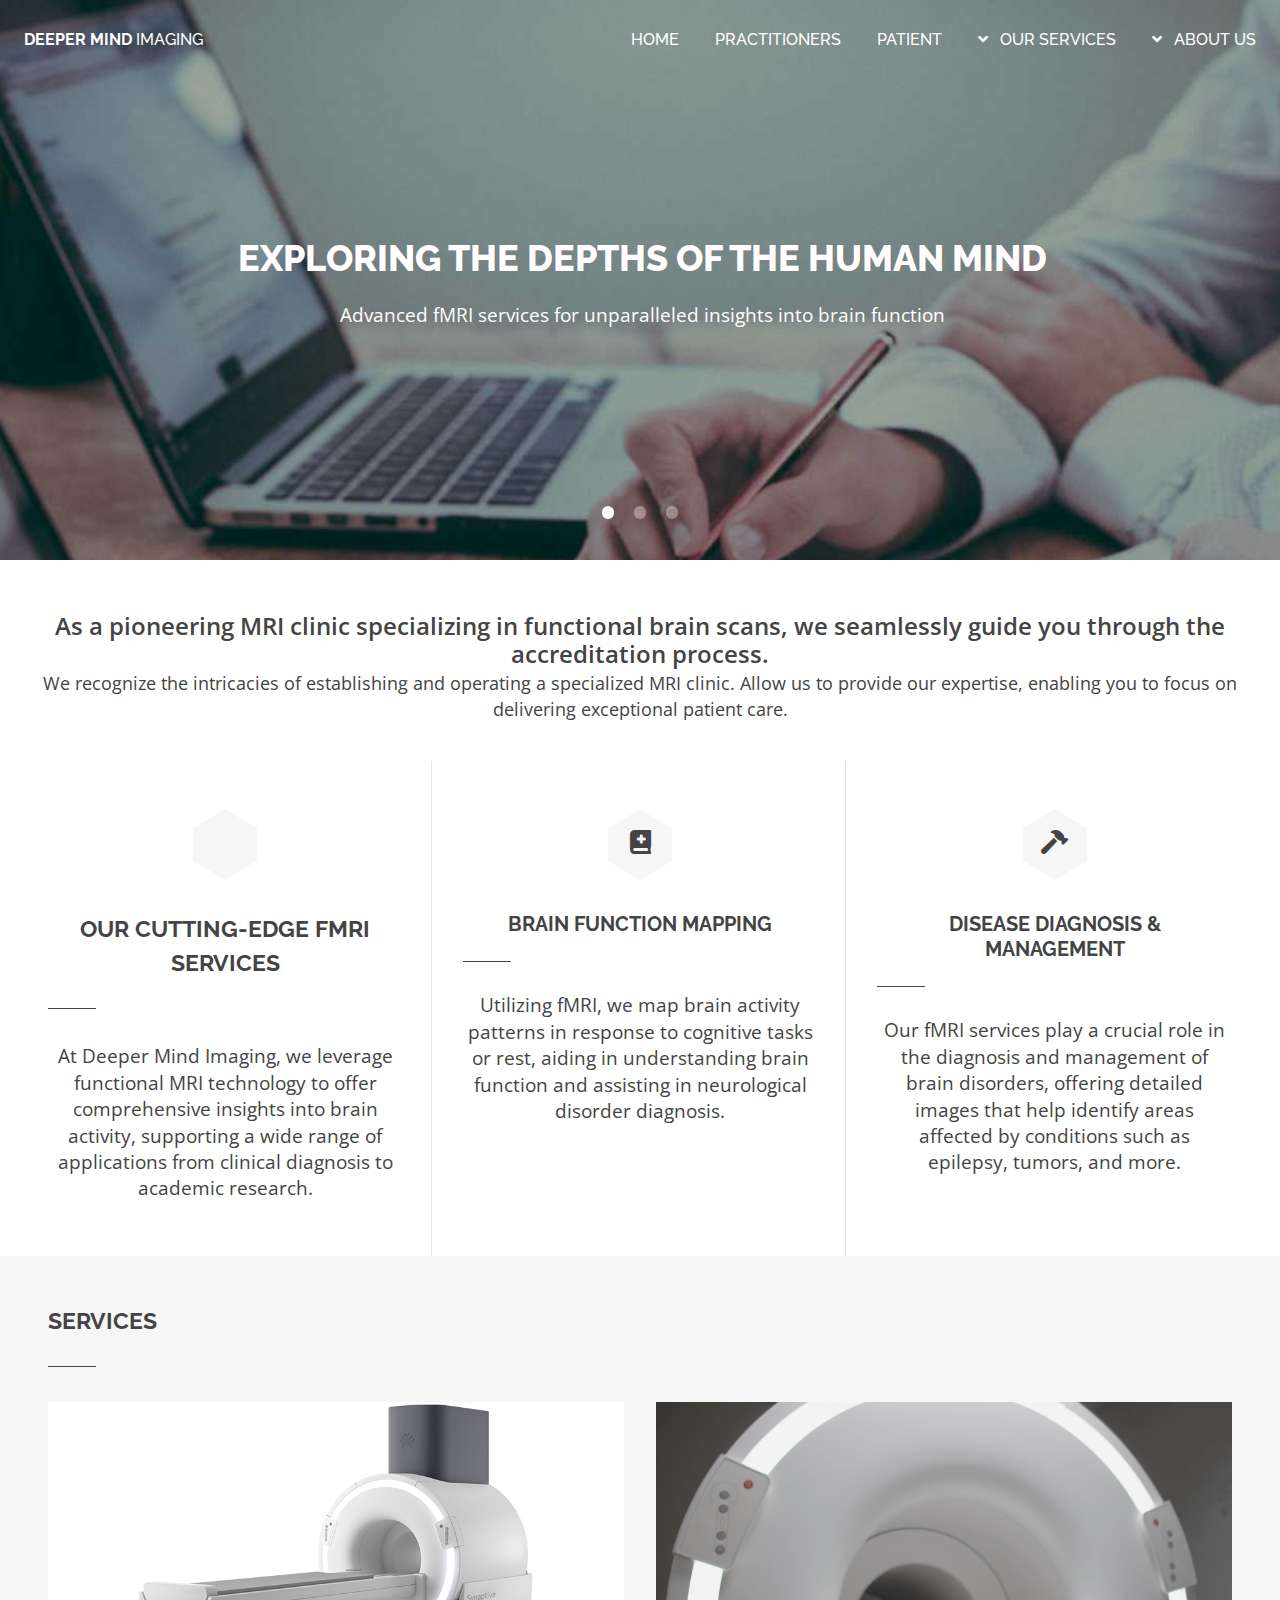
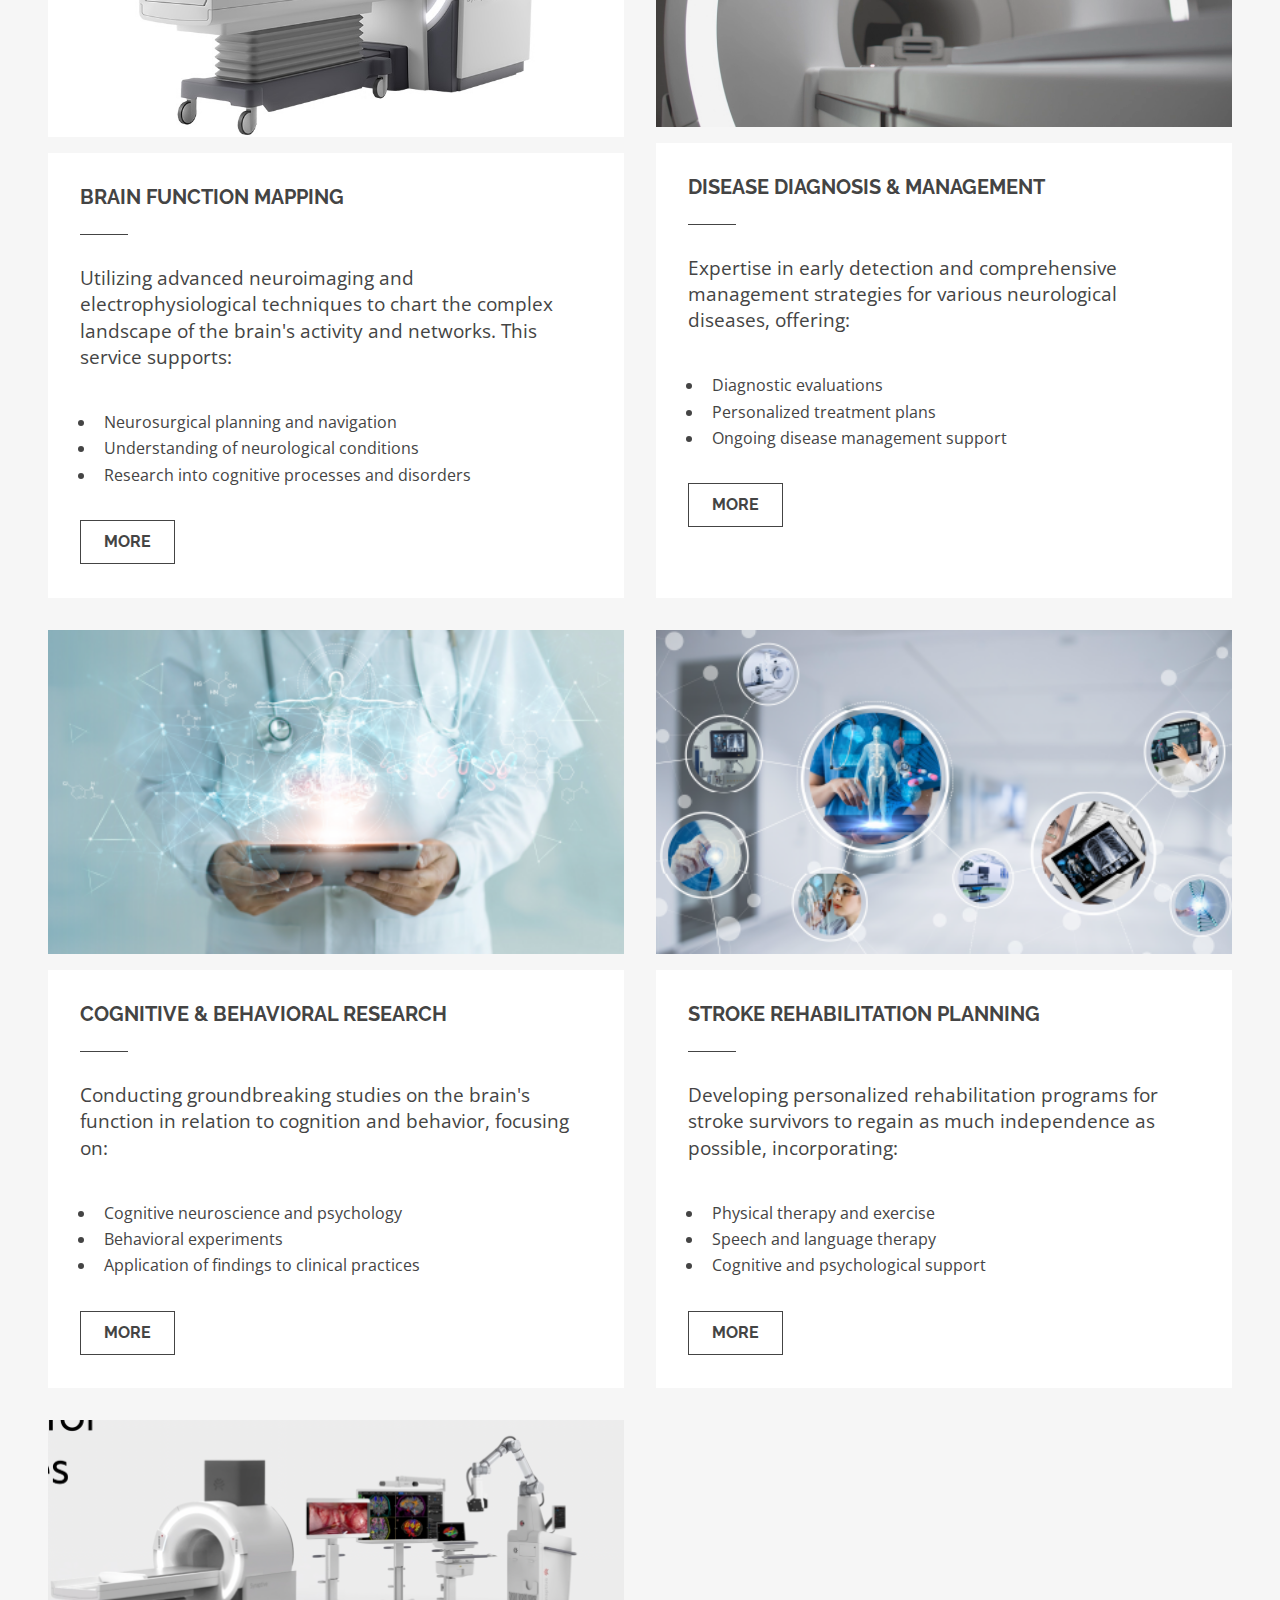
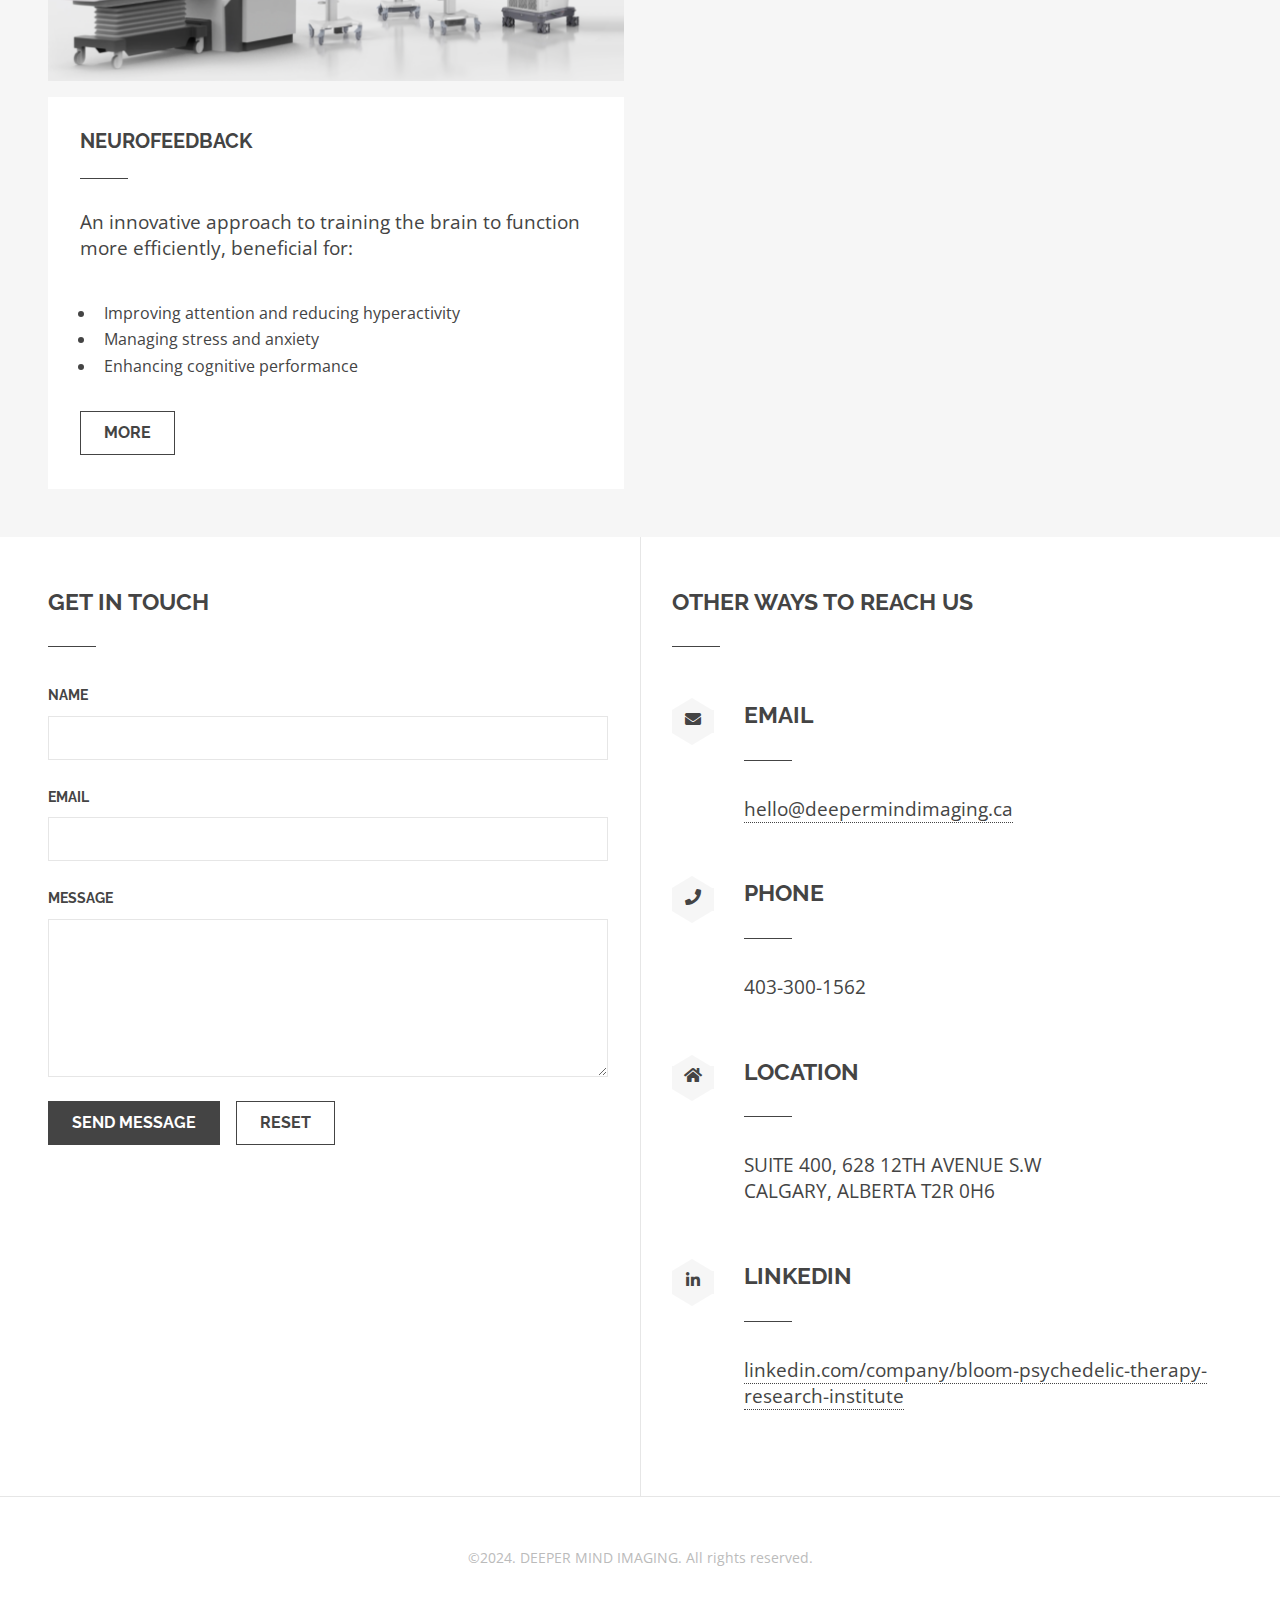
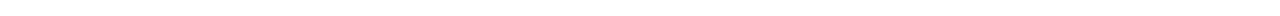
<file: index.html>
<!DOCTYPE HTML>

<html>
	<head>
		<title>Canada Medical Accreditation</title>
		<meta charset="utf-8" />
		<meta name="viewport" content="width=device-width, initial-scale=1, user-scalable=no" />
		<link rel="icon" href="images/favicon.ico">
		<link rel="stylesheet" href="assets/css/main.css" />
        <noscript><link rel="stylesheet" href="assets/css/noscript.css" /></noscript>

	</head>
	<body class="is-preload">

		<!-- Header -->
			<header id="header" class="alt">
				<h1><a href="index.html">DEEPER MIND <span>IMAGING</span></a></h1>
					<nav id="nav">
					<ul>
						<li><a href="index.html">Home</a></li>
						<li><a href="medical-practice.html">PRACTITIONERS</a></li>
						<li><a href="patient-info.html">PATIENT</a></li>
						<li>
							<a href="#" class="submenu fa-angle-down">OUR SERVICES</a>
							<ul>
								<li><a href="consultation.html">Consultation</a></li></li>
								<li>
									<a href="#">SCANNING PROTOCOLS ></a>
									<ul>
										<li><a href="brain-function-mapping.html">Brain Function Mapping</a></li>
										<li><a href="disease-diagnosis.html">Disease Diagnosis & Management</a></li>
										<li><a href="cognitive-research.html">Cognitive & Behavioral Research</a></li>
										<li><a href="stroke-rehab.html">Stroke Rehabilitation Planning</a></li>
										<li><a href="neurofeedback.html">Neurofeedback</a></li>
									</ul>
								</li>
							</ul>
						</li>
						<li>
							<a href="#" class="submenu fa-angle-down">ABOUT US</a>
							<ul>
								<li><a href="contact.html">Contact Us</a></li>
								<li><a href="research.html">Research & Innovation</a></li>
							</ul>
						</li>
					</ul>
				</nav>
			</header>

		<!-- Banner -->
			<section id="banner">
				<article>
					<img src="images/slide01.jpg" alt="" />
					<div class="inner">
						<h2>Exploring the Depths of the Human Mind</h2>
						<p>Advanced fMRI services for unparalleled insights into brain function</p>
					</div>
				</article>
				<article>
					<img src="images/slide02.jpg" alt="" />
					<div class="inner">
						<h2>Functional Brain Mapping</h2>
						<p>Non-invasive imaging for diagnosis, research, and therapy planning</p>
					</div>
				</article>
				<article>
					<img src="images/slide03.jpg" alt="" />
					<div class="inner">
						<h2>Innovative Neuroimaging</h2>
						<p>Leading-edge technology for cognitive and behavioral research</p>
					</div>
				</article>

			</section>
			
		<!-- One -->
			<center>
			<br><br><p> <font size="+2"><b>As a pioneering MRI clinic specializing in functional brain scans, we seamlessly guide you through the accreditation process.<br/></b></font>
			<font size="+1">We recognize the intricacies of establishing and operating a specialized MRI clinic. Allow us to provide our expertise, enabling you to focus on delivering exceptional patient care.
			</center>
			</font>
	


		<!-- Two -->
			<section id="two" class="wrapper content-pad">
				<div class="inner">
					<div class="features">
						<section class="content">
							<center><span class="icon-wrapper major"><span class="icon solid fa-person-sledding"></span></span>
								<h2>Our Cutting-Edge fMRI Services</h2>
								<p>At Deeper Mind Imaging, we leverage functional MRI technology to offer comprehensive insights into brain activity, supporting a wide range of applications from clinical diagnosis to academic research.</p>
						</section>

						<section class="content">
							<center><span class="icon-wrapper major"><span class="icon solid fa-book-medical"></span></span>
								<h3>Brain Function Mapping</h3>
								<p>Utilizing fMRI, we map brain activity patterns in response to cognitive tasks or rest, aiding in understanding brain function and assisting in neurological disorder diagnosis.</p>
						</section>

						<section class="content">
							<center><span class="icon-wrapper major"><span class="icon solid fa-hammer"></span></span>
								<h3>Disease Diagnosis & Management</h3>
								<p>Our fMRI services play a crucial role in the diagnosis and management of brain disorders, offering detailed images that help identify areas affected by conditions such as epilepsy, tumors, and more.</p>
						</section>
					</div>
				</div>
			</section>

		<!-- Three -->
			<section id="three" class="wrapper style2">
				<div class="inner">
					<h2>SERVICES</h2>
					<div class="posts">

						<section class="post">
							<span class="image"><img src="images/pic01.jpg" alt="" /></span>
							<div class="content">
								<h3>Brain Function Mapping</h3>
								<p>Utilizing advanced neuroimaging and electrophysiological techniques to chart the complex landscape of the brain's activity and networks. This service supports:</p>
								<ul>
									<li>Neurosurgical planning and navigation</li>
									<li>Understanding of neurological conditions</li>
									<li>Research into cognitive processes and disorders</li>
								</ul>
								<ul class="actions">
									<li><a href="brain-function-mapping.html" class="button">More</a></li>
								</ul>
							</div>
						</section>

						<section class="post">
							<span class="image"><img src="images/pic02.jpg" alt="" /></span>
							<div class="content">
								<h3>Disease Diagnosis & Management</h3>
								<p>Expertise in early detection and comprehensive management strategies for various neurological diseases, offering:</p>
								<ul>
									<li>Diagnostic evaluations</li>
									<li>Personalized treatment plans</li>
									<li>Ongoing disease management support</li>
								</ul>
								<ul class="actions">
									<li><a href="disease-diagnosis-management.html" class="button">More</a></li>
								</ul>
							</div>
						</section>

						<section class="post">
							<span class="image"><img src="images/pic03.jpg" alt="" /></span>
							<div class="content">
								<h3>Cognitive & Behavioral Research</h3>
								<p>Conducting groundbreaking studies on the brain's function in relation to cognition and behavior, focusing on:</p>
								<ul>
									<li>Cognitive neuroscience and psychology</li>
									<li>Behavioral experiments</li>
									<li>Application of findings to clinical practices</li>
								</ul>
								<ul class="actions">
									<li><a href="cognitive-behavioral-research.html" class="button">More</a></li>
								</ul>
							</div>
						</section>

						<section class="post">
							<span class="image"><img src="images/pic04.jpg" alt="" /></span>
							<div class="content">
								<h3>Stroke Rehabilitation Planning</h3>
								<p>Developing personalized rehabilitation programs for stroke survivors to regain as much independence as possible, incorporating:</p>
								<ul>
									<li>Physical therapy and exercise</li>
									<li>Speech and language therapy</li>
									<li>Cognitive and psychological support</li>
								</ul>
								<ul class="actions">
									<li><a href="stroke-rehabilitation-planning.html" class="button">More</a></li>
								</ul>
							</div>
						</section>

						<section class="post">
							<span class="image"><img src="images/pic05.jpg" alt="" /></span>
							<div class="content">
								<h3>Neurofeedback</h3>
								<p>An innovative approach to training the brain to function more efficiently, beneficial for:</p>
								<ul>
									<li>Improving attention and reducing hyperactivity</li>
									<li>Managing stress and anxiety</li>
									<li>Enhancing cognitive performance</li>
								</ul>
								<ul class="actions">
									<li><a href="neurofeedback.html" class="button">More</a></li>
								</ul>
							</div>
						</section>

					</div>
				</div>
			</section>



		<!-- Contact -->
			<section id="contact" class="wrapper split">
				<div class="inner">
					<section>
						<h2>Get In Touch</h2>
						<form method="POST" action="https://formspree.io/f/xoqrpqvv">
							<div class="row gtr-uniform">
								<div class="col-6 col-12-large col-6-medium col-12-xsmall">
									<label for="name">Name</label>
									<input type="text" name="name" id="name" />
								</div>
								<div class="col-6 col-12-large col-6-medium col-12-xsmall">
									<label for="email">Email</label>
									<input type="email" name="email" id="email" />
								</div>
								<div class="col-12">
									<label for="message">Message</label>
									<textarea name="message" id="message" rows="5"></textarea>
								</div>
								<div class="col-12">
									<ul class="actions">
										<li><input type="submit" value="Send Message" class="primary" /></li>
										<li><input type="reset" value="Reset" /></li>
									</ul>
								</div>
							</div>
						</form>
					</section>
					<section>
						<h2>Other ways to reach us</h2>
						<ul class="bulleted-icons">
							<li>
								<span class="icon-wrapper"><span class="icon solid fa-envelope"></span></span>
								<h2>Email</h2>
								<p><a href="mailto:support@clinicaccreditation.ca">hello@deepermindimaging.ca</a></p>
							</li>
							<li>
								<span class="icon-wrapper"><span class="icon solid fa-phone"></span></span>
								<h2>Phone</h2>
								<p>403-300-1562</p>
							</li>
							<li>
								<span class="icon-wrapper"><span class="icon solid fa-home"></span></span>
								<h2>Location</h2>
								<p>
								SUITE 400, 628 12TH AVENUE S.W <br/>
								CALGARY, ALBERTA T2R 0H6 <br/>
								</p>
							</li>
							<li>
								<span class="icon-wrapper"><span class="icon brands fa-linkedin-in"></span></span>
								<h2>LinkedIn</h2>
								<p><a href="https://www.linkedin.com/company/bloom-psychedelic-therapy-research-institute">linkedin.com/company/bloom-psychedelic-therapy-research-institute</a></p>
							</li>
						</ul>
					</section>
				</div>
			</section>

		<!-- Footer -->
			<footer id="footer">
				<div class="inner">
					<p class="copyright">&copy;2024.  DEEPER MIND IMAGING. All rights reserved.</p>
					<ul class="menu">
					</ul>
				</div>
			</footer>

		<!-- Scripts -->
			<script src="assets/js/jquery.min.js"></script>
			<script src="assets/js/jquery.dropotron.min.js"></script>
			<script src="assets/js/jquery.scrollex.min.js"></script>
			<script src="assets/js/browser.min.js"></script>
			<script src="assets/js/breakpoints.min.js"></script>
			<script src="assets/js/util.js"></script>
			<script src="assets/js/main.js"></script>

	</body>
</html>
</file>
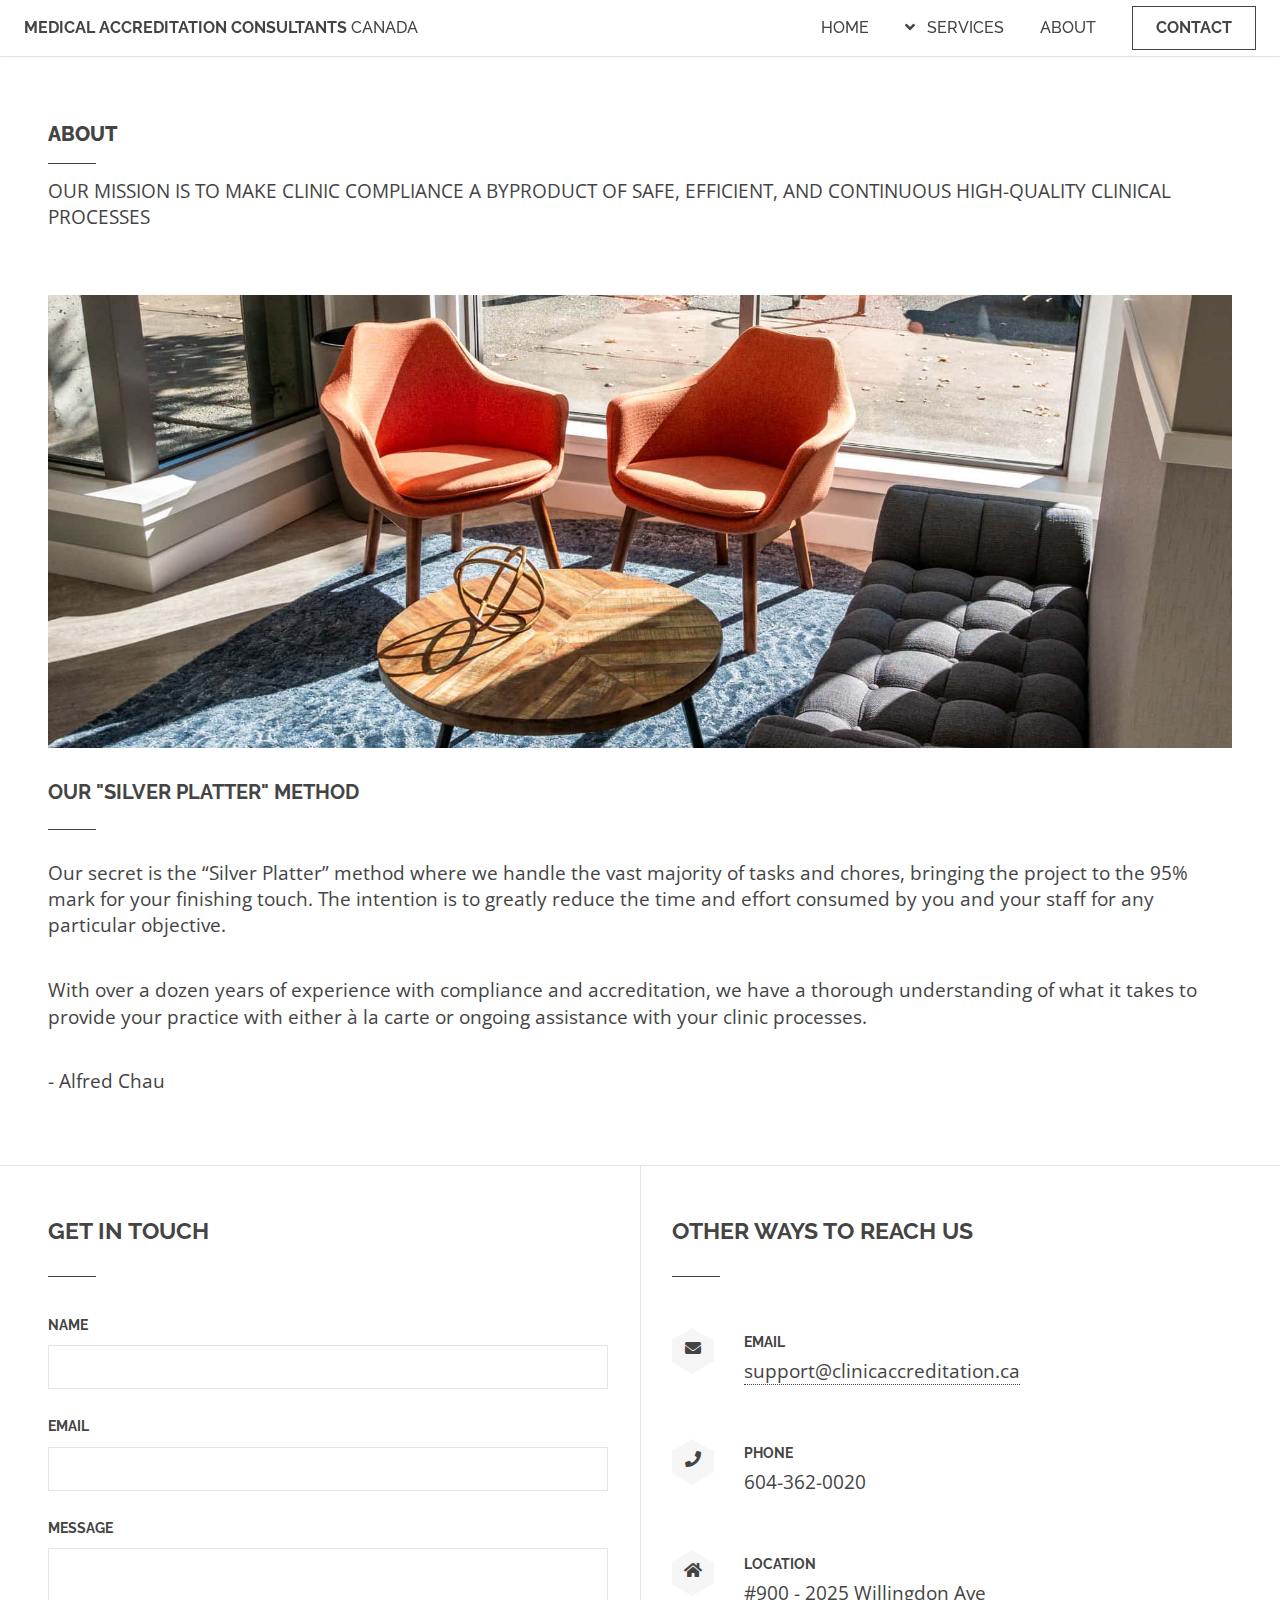
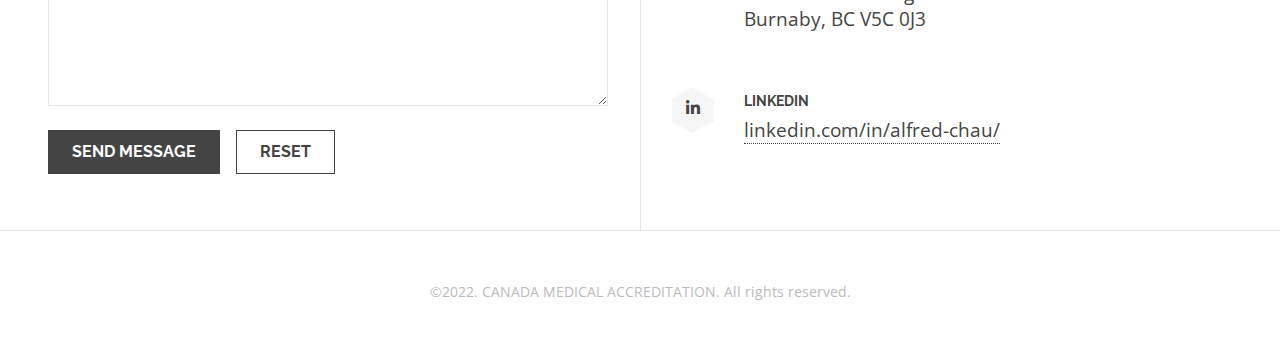
<file: about.html>
<!DOCTYPE HTML>
<!--
	Slate by Pixelarity
	pixelarity.com | hello@pixelarity.com
	License: pixelarity.com/license
-->
<html>
	<head>
		<title>About</title>
		<meta charset="utf-8" />
		<meta name="viewport" content="width=device-width, initial-scale=1, user-scalable=no" />
		<link rel="stylesheet" href="assets/css/main.css" />
		<noscript><link rel="stylesheet" href="assets/css/noscript.css" /></noscript>
	</head>
	<body class="is-preload">

		<!-- Header -->
			<header id="header">
				<h1><a href="index.html">Medical Accreditation Consultants <span>CANADA</span></a></h1>
					<nav id="nav">
					<ul>
						<li><a href="index.html">Home</a></li>
						<li>
							<a href="#" class="submenu fa-angle-down">SERVICES</a>
							<ul>
								<li><a href="medical-practice.html">MEDICAL PRACTICES</a></li>
								<li>
									<a href="#">ACCREDITATION ></a>
									<ul>
										<li><a href="diagnostic-imaging.html">Diagnostic Imaging</a></li>
										<li><a href="nhmsfp-procedural-pain-management.html">Procedural Pain Management</a></li>
									</ul>
								</li>
								<li><a href="design-construction.html">Design & Construction</a></li>
							</ul>
						</li>
						<li><a href="about.html">ABOUT</a></li>
						<li><a href="#contact" class="button">CONTACT</a></li>
					</ul>
				</nav>
			</header>

		<!-- Main -->
			<section id="main" class="wrapper">
				<div class="inner">

					<header class="major">
						<h2>About</h2>
						<p>OUR MISSION IS TO MAKE CLINIC COMPLIANCE A BYPRODUCT OF SAFE, EFFICIENT, AND CONTINUOUS HIGH-QUALITY CLINICAL PROCESSES</p>
					</header>

					<!-- Content -->
						<div class="content">
							<a href="#" class="image fit"><img src="images/pic07.jpg" alt="" /></a>
							<h3>Our "Silver Platter" Method</h3>
							<p>Our secret is the “Silver Platter” method where we handle the vast majority of tasks and chores, bringing the project to the 95% mark for your finishing touch. The intention is to greatly reduce the time and effort consumed by you and your staff for any particular objective.
							<p>With over a dozen years of experience with compliance and accreditation, we have a thorough understanding of what it takes to provide your practice with either à la carte or ongoing assistance with your clinic processes.
							<p>- Alfred Chau</p>
						</div>

				</div>
			</section>

		<!-- Contact -->
		<section id="contact" class="wrapper split">
			<div class="inner">
				<section>
					<h2>Get In Touch</h2>
					<form method="POST" action="https://formspree.io/f/xoqrpqvv">
						<div class="row gtr-uniform">
							<div class="col-6 col-12-large col-6-medium col-12-xsmall">
								<label for="name">Name</label>
								<input type="text" name="name" id="name" />
							</div>
							<div class="col-6 col-12-large col-6-medium col-12-xsmall">
								<label for="email">Email</label>
								<input type="email" name="email" id="email" />
							</div>
							<div class="col-12">
								<label for="message">Message</label>
								<textarea name="message" id="message" rows="5"></textarea>
							</div>
							<div class="col-12">
								<ul class="actions">
									<li><input type="submit" value="Send Message" class="primary" /></li>
									<li><input type="reset" value="Reset" /></li>
								</ul>
							</div>
						</div>
					</form>
				</section>
				<section>
					<h2>Other ways to reach us</h2>
					<ul class="bulleted-icons">
						<li>
							<span class="icon-wrapper"><span class="icon solid fa-envelope"></span></span>
							<h3>Email</h3>
							<p><a href="mailto:support@clinicaccreditation.ca">support@clinicaccreditation.ca</a></p>
						</li>
						<li>
							<span class="icon-wrapper"><span class="icon solid fa-phone"></span></span>
							<h3>Phone</h3>
							<p>604-362-0020</p>
						</li>
						<li>
							<span class="icon-wrapper"><span class="icon solid fa-home"></span></span>
							<h3>Location</h3>
							<p>
							#900 - 2025 Willingdon Ave <br/>
							Burnaby, BC   V5C 0J3 <br/>
							</p>
						</li>
						<li>
							<span class="icon-wrapper"><span class="icon brands fa-linkedin-in"></span></span>
							<h3>LinkedIn</h3>
							<p><a href="https://www.linkedin.com/in/alfred-chau/">linkedin.com/in/alfred-chau/</a></p>
						</li>
					</ul>
				</section>
			</div>
		</section>

	<!-- Footer -->
		<footer id="footer">
			<div class="inner">
				<p class="copyright">&copy;2022.  CANADA MEDICAL ACCREDITATION. All rights reserved.</p>
				<ul class="menu">
				</ul>
			</div>
		</footer>

		<!-- Scripts -->
			<script src="assets/js/jquery.min.js"></script>
			<script src="assets/js/jquery.dropotron.min.js"></script>
			<script src="assets/js/jquery.scrollex.min.js"></script>
			<script src="assets/js/browser.min.js"></script>
			<script src="assets/js/breakpoints.min.js"></script>
			<script src="assets/js/util.js"></script>
			<script src="assets/js/main.js"></script>

	</body>
</html>
</file>
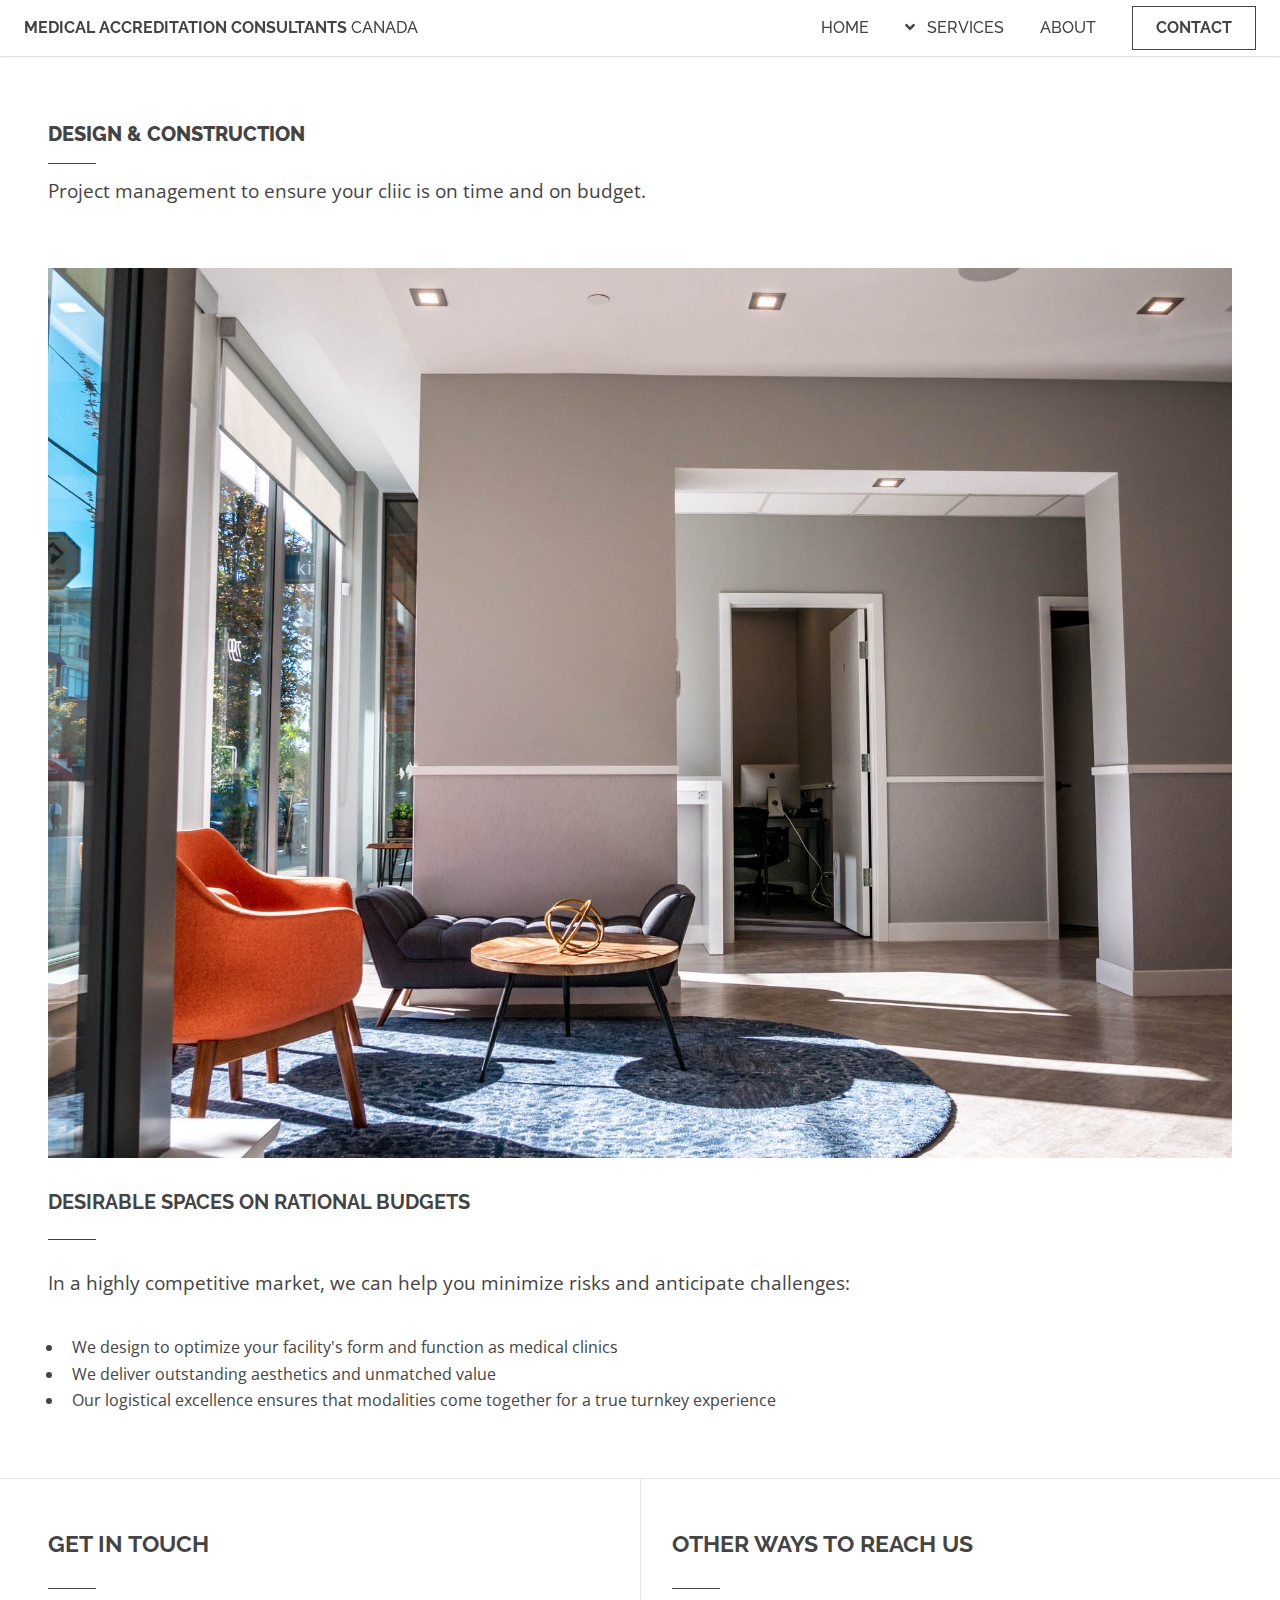
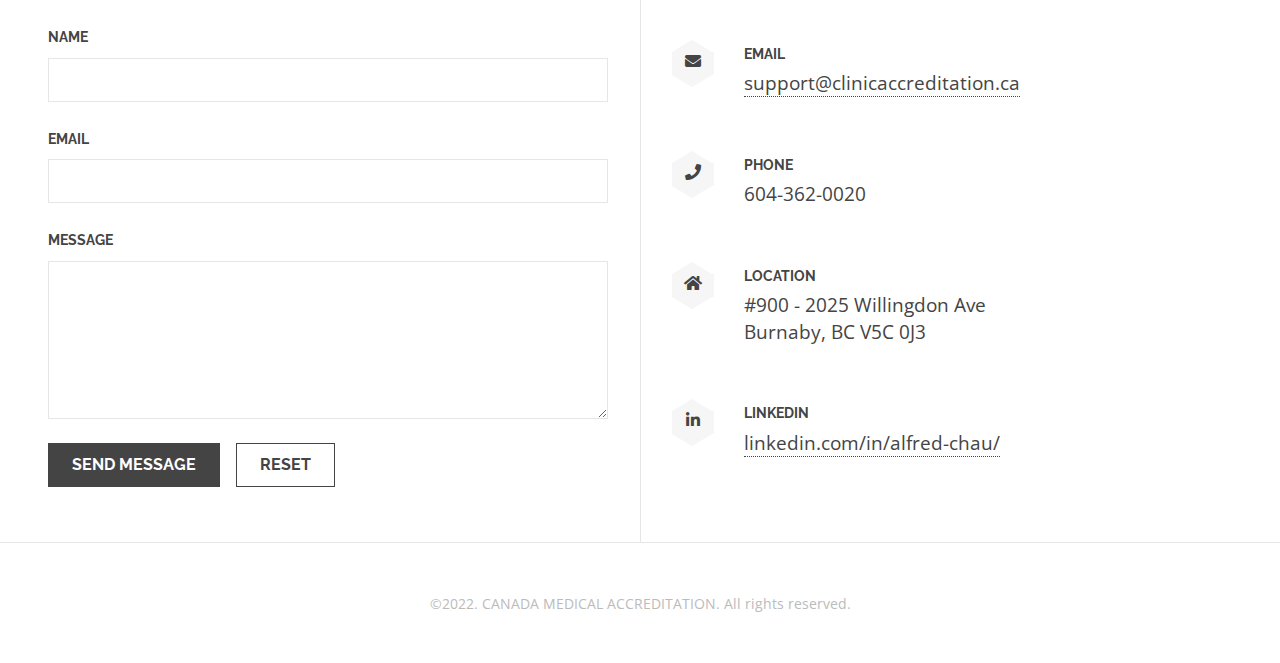
<file: design-construction.html>
<!DOCTYPE HTML>
<!--
	Slate by Pixelarity
	pixelarity.com | hello@pixelarity.com
	License: pixelarity.com/license
-->
<html>
	<head>
		<title>Design Construction</title>
		<meta charset="utf-8" />
		<meta name="viewport" content="width=device-width, initial-scale=1, user-scalable=no" />
		<link rel="stylesheet" href="assets/css/main.css" />
		<noscript><link rel="stylesheet" href="assets/css/noscript.css" /></noscript>
	</head>
	<body class="is-preload">
		
		<!-- Header -->
		<header id="header">
			<h1><a href="index.html">Medical Accreditation Consultants <span>CANADA</span></a></h1>
				<nav id="nav">
				<ul>
					<li><a href="index.html">Home</a></li>
					<li>
						<a href="#" class="submenu fa-angle-down">SERVICES</a>
						<ul>
							<li><a href="medical-practice.html">MEDICAL PRACTICES</a></li>
							<li>
								<a href="#">ACCREDITATION ></a>
								<ul>
									<li><a href="diagnostic-imaging.html">Diagnostic Imaging</a></li>
									<li><a href="nhmsfp-procedural-pain-management.html">Procedural Pain Management</a></li>
								</ul>
							</li>
							<li><a href="design-construction.html">Design & Construction</a></li>
						</ul>
					</li>
					<li><a href="about.html">ABOUT</a></li>
					<li><a href="#contact" class="button">CONTACT</a></li>
				</ul>
			</nav>
		</header>

		<!-- Main -->
			<section id="main" class="wrapper">
				<div class="inner">

					<header class="major">
						<h2>Design & Construction</h2>
						<p>Project management to ensure your cliic is on time and on budget.</p>
					</header>

					<!-- Content -->
						<div class="content">
							<a href="#" class="image fit"><img src="images/pic10.jpg" alt="" /></a>
							<h3>Desirable spaces on rational budgets</h3>
							<p>In a highly competitive market, we can help you minimize risks and anticipate challenges:  
								<ul>
									<li>We design to optimize your facility's form and function as medical clinics</li>
									<li>We deliver outstanding aesthetics and unmatched value</li>
									<li>Our logistical excellence ensures that modalities come together for a true turnkey experience</li>
								</ul>
						
								

						</div>

				</div>
			</section>

		<!-- Contact -->
		<section id="contact" class="wrapper split">
			<div class="inner">
				<section>
					<h2>Get In Touch</h2>
					<form method="POST" action="https://formspree.io/f/xoqrpqvv">
						<div class="row gtr-uniform">
							<div class="col-6 col-12-large col-6-medium col-12-xsmall">
								<label for="name">Name</label>
								<input type="text" name="name" id="name" />
							</div>
							<div class="col-6 col-12-large col-6-medium col-12-xsmall">
								<label for="email">Email</label>
								<input type="email" name="email" id="email" />
							</div>
							<div class="col-12">
								<label for="message">Message</label>
								<textarea name="message" id="message" rows="5"></textarea>
							</div>
							<div class="col-12">
								<ul class="actions">
									<li><input type="submit" value="Send Message" class="primary" /></li>
									<li><input type="reset" value="Reset" /></li>
								</ul>
							</div>
						</div>
					</form>
				</section>
				<section>
					<h2>Other ways to reach us</h2>
					<ul class="bulleted-icons">
						<li>
							<span class="icon-wrapper"><span class="icon solid fa-envelope"></span></span>
							<h3>Email</h3>
							<p><a href="mailto:support@clinicaccreditation.ca">support@clinicaccreditation.ca</a></p>
						</li>
						<li>
							<span class="icon-wrapper"><span class="icon solid fa-phone"></span></span>
							<h3>Phone</h3>
							<p>604-362-0020</p>
						</li>
						<li>
							<span class="icon-wrapper"><span class="icon solid fa-home"></span></span>
							<h3>Location</h3>
							<p>
							#900 - 2025 Willingdon Ave <br/>
							Burnaby, BC   V5C 0J3 <br/>
							</p>
						</li>
						<li>
							<span class="icon-wrapper"><span class="icon brands fa-linkedin-in"></span></span>
							<h3>LinkedIn</h3>
							<p><a href="https://www.linkedin.com/in/alfred-chau/">linkedin.com/in/alfred-chau/</a></p>
						</li>
					</ul>
				</section>
			</div>
		</section>

	<!-- Footer -->
		<footer id="footer">
			<div class="inner">
				<p class="copyright">&copy;2022.  CANADA MEDICAL ACCREDITATION. All rights reserved.</p>
				<ul class="menu">
				</ul>
			</div>
		</footer>

		<!-- Scripts -->
			<script src="assets/js/jquery.min.js"></script>
			<script src="assets/js/jquery.dropotron.min.js"></script>
			<script src="assets/js/jquery.scrollex.min.js"></script>
			<script src="assets/js/browser.min.js"></script>
			<script src="assets/js/breakpoints.min.js"></script>
			<script src="assets/js/util.js"></script>
			<script src="assets/js/main.js"></script>

	</body>
</html>
</file>
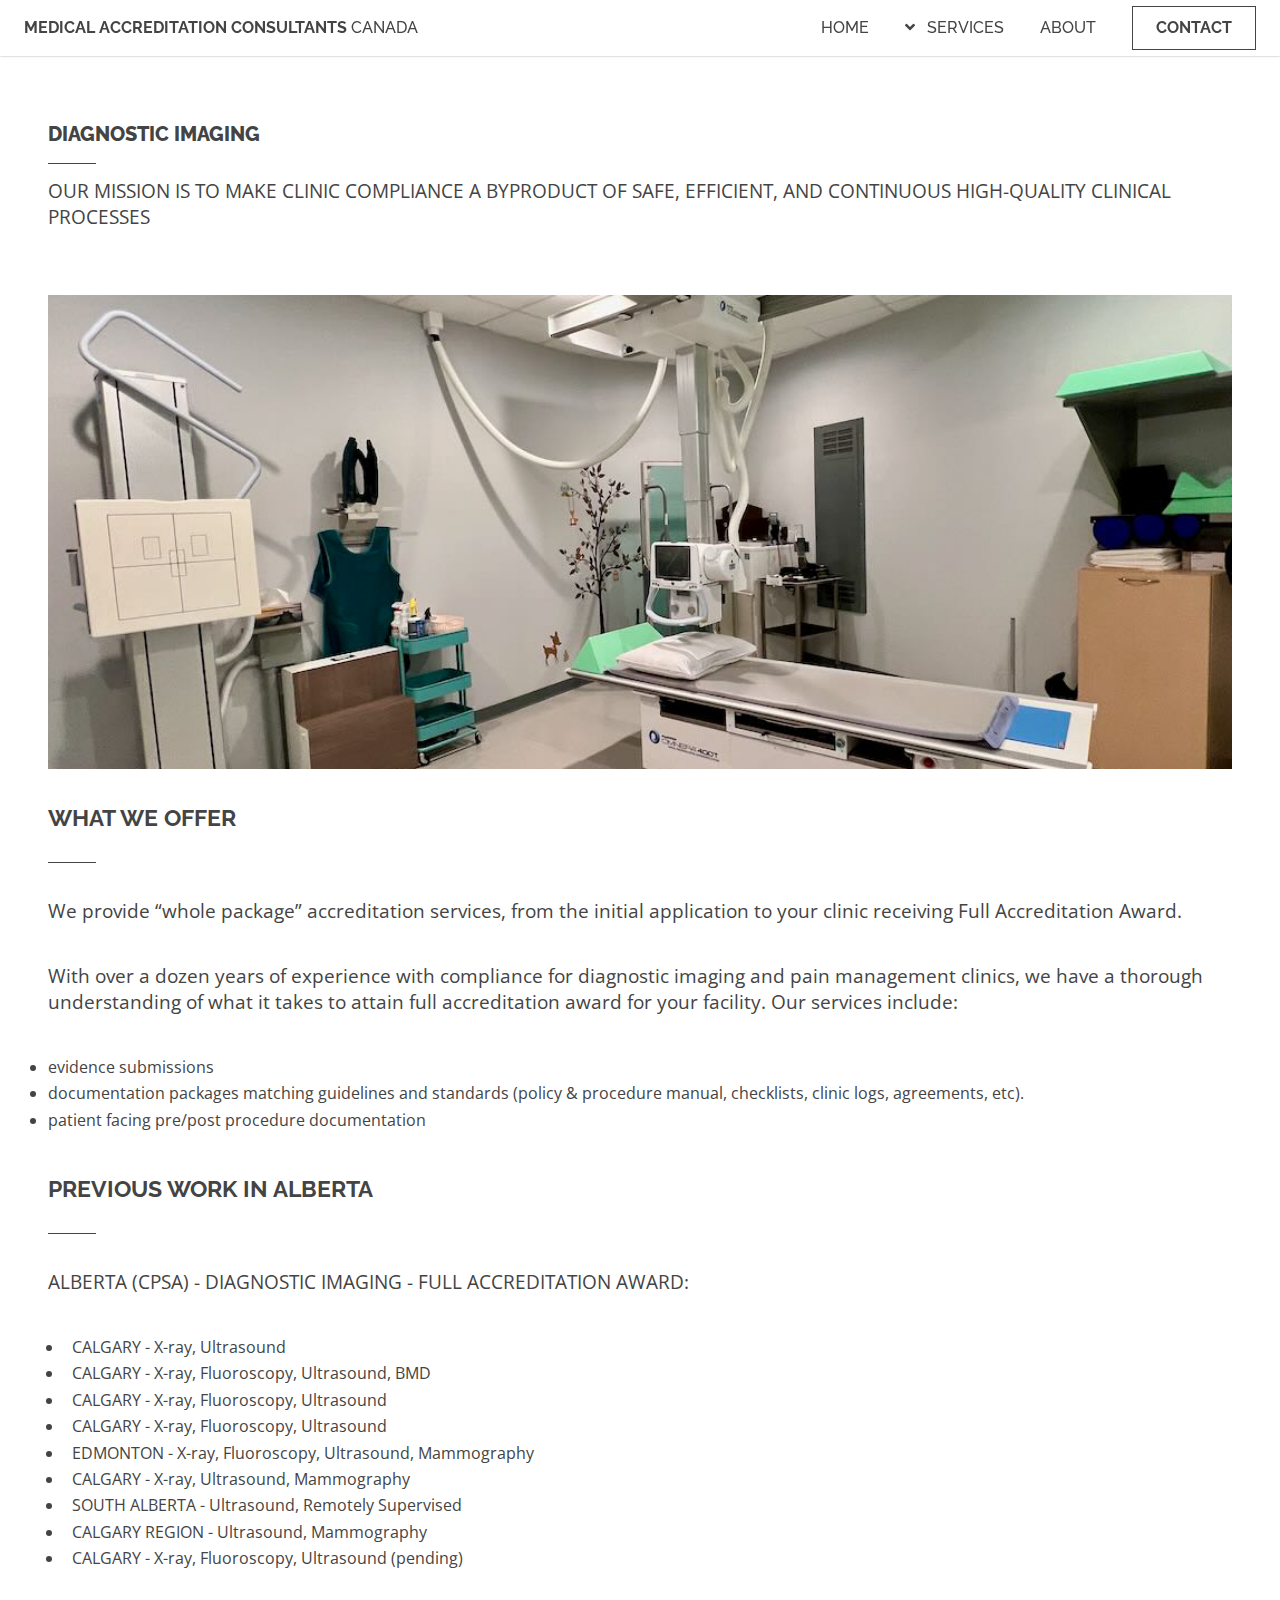
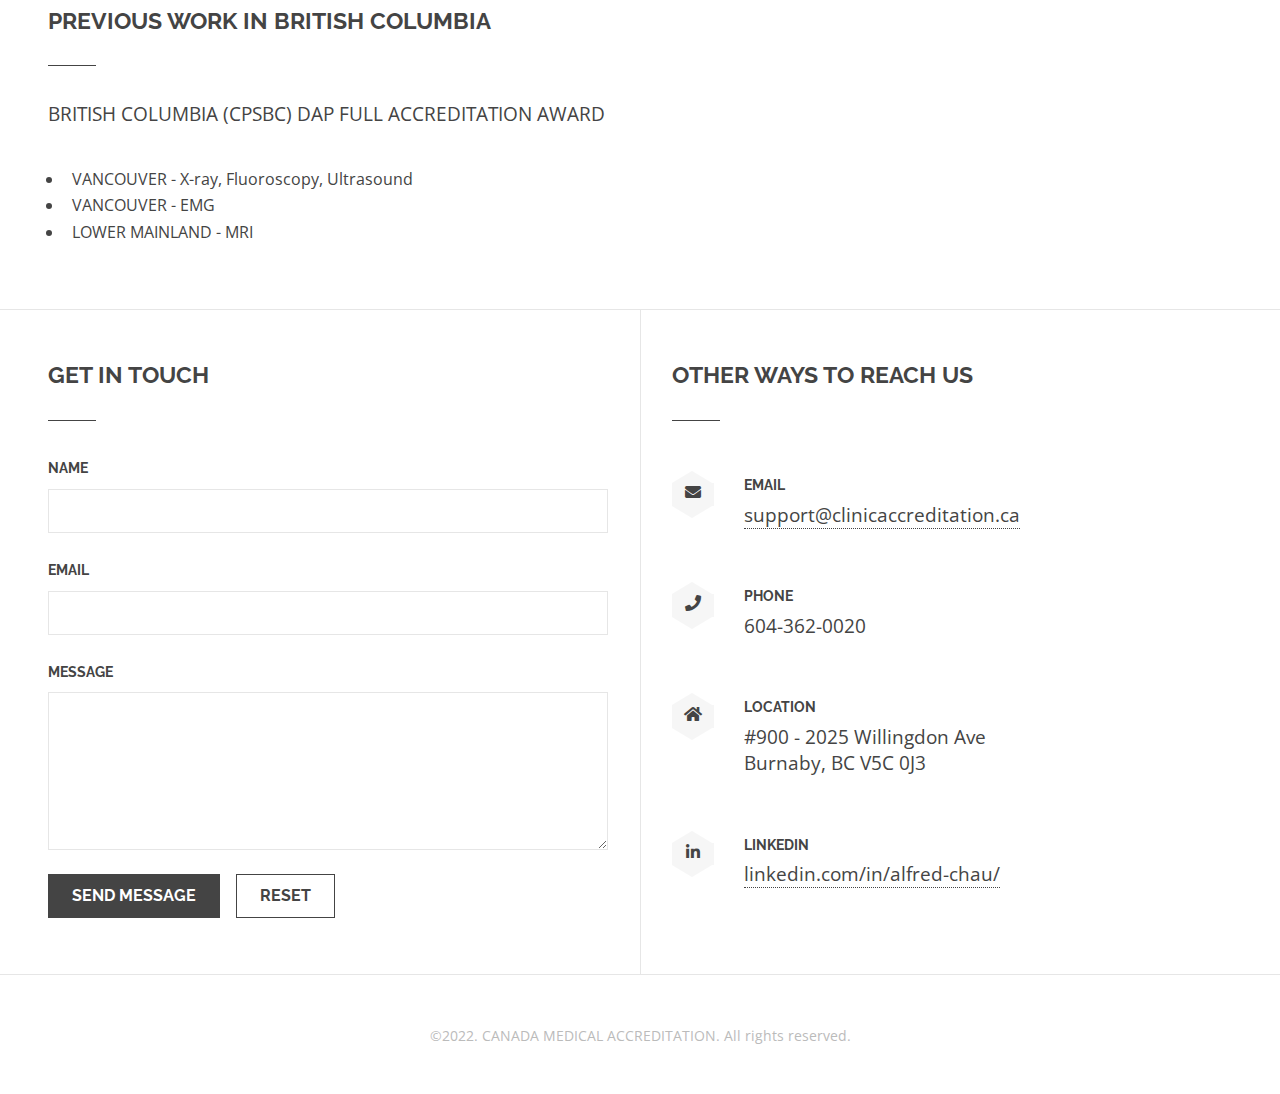
<file: diagnostic-imaging.html>
<!DOCTYPE HTML>
<!--
	Slate by Pixelarity
	pixelarity.com | hello@pixelarity.com
	License: pixelarity.com/license
-->
<html>
	<head>
		<title>Diagnostic Imaging</title>
		<meta charset="utf-8" />
		<meta name="viewport" content="width=device-width, initial-scale=1, user-scalable=no" />
		<link rel="stylesheet" href="assets/css/main.css" />
		<noscript><link rel="stylesheet" href="assets/css/noscript.css" /></noscript>
	</head>
	<body class="is-preload">

		<!-- Header -->
		<header id="header">
			<h1><a href="index.html">Medical Accreditation Consultants <span>CANADA</span></a></h1>
				<nav id="nav">
				<ul>
					<li><a href="index.html">Home</a></li>
					<li>
						<a href="#" class="submenu fa-angle-down">SERVICES</a>
						<ul>
							<li><a href="medical-practice.html">MEDICAL PRACTICES</a></li>
							<li>
								<a href="#">ACCREDITATION ></a>
								<ul>
									<li><a href="diagnostic-imaging.html">Diagnostic Imaging</a></li>
									<li><a href="nhmsfp-procedural-pain-management.html">Procedural Pain Management</a></li>
								</ul>
							</li>
							<li><a href="design-construction.html">Design & Construction</a></li>
						</ul>
					</li>
					<li><a href="about.html">ABOUT</a></li>
					<li><a href="#contact" class="button">CONTACT</a></li>
				</ul>
			</nav>
		</header>
		
		<!-- Main -->
			<section id="main" class="wrapper">
				<div class="inner">

					<header class="major">
						<h2>Diagnostic Imaging</h2>
						<p>OUR MISSION IS TO MAKE CLINIC COMPLIANCE A BYPRODUCT OF SAFE, EFFICIENT, AND CONTINUOUS HIGH-QUALITY CLINICAL PROCESSES</p>
					</header>

					<!-- Content -->
						<div class="content">
							<a href="#" class="image fit"><img src="images/pic08.jpg" alt="" /></a>
							<h2>What We Offer</h2>
							<p>We provide “whole package” accreditation services, from the initial application to your clinic receiving Full Accreditation Award.</p>
							<p>With over a dozen years of experience with compliance for diagnostic imaging and pain management clinics, we have a thorough understanding of what it takes to attain full accreditation award for your facility. Our services include:</p>
							<li>evidence submissions</li>
							<li>documentation packages matching guidelines and standards (policy & procedure manual, checklists, clinic logs, agreements, etc).</li>
							<li>patient facing pre/post procedure documentation</li>
							<p></p>
						</div>
					
						<h2>Previous work in Alberta </h2>
						<p>ALBERTA (CPSA) - DIAGNOSTIC IMAGING - FULL ACCREDITATION AWARD:</p>
						<ul>
							<li>CALGARY - X-ray, Ultrasound</li>
							<li>CALGARY - X-ray, Fluoroscopy, Ultrasound, BMD</li>
							<li>CALGARY - X-ray, Fluoroscopy, Ultrasound</li>
							<li>CALGARY - X-ray, Fluoroscopy, Ultrasound</li>
							<li>EDMONTON - X-ray, Fluoroscopy, Ultrasound, Mammography</li>
							<li>CALGARY - X-ray, Ultrasound, Mammography</li>
							<li>SOUTH ALBERTA - Ultrasound, Remotely Supervised</li>
							<li>CALGARY REGION - Ultrasound, Mammography</li>
							<li>CALGARY - X-ray, Fluoroscopy, Ultrasound (pending)</li>
						</ul>

						<h2>Previous work in British Columbia</h2>
						<p>BRITISH COLUMBIA (CPSBC) DAP FULL ACCREDITATION AWARD</p>
						<ul>
							<li>VANCOUVER - X-ray, Fluoroscopy, Ultrasound</li>
							<li>VANCOUVER - EMG</li>
							<li>LOWER MAINLAND - MRI</li>
						</ul>

				</div>
			</section>

						

		<!-- Contact -->
		<section id="contact" class="wrapper split">
			<div class="inner">
				<section>
					<h2>Get In Touch</h2>
					<form method="POST" action="https://formspree.io/f/xoqrpqvv">
						<div class="row gtr-uniform">
							<div class="col-6 col-12-large col-6-medium col-12-xsmall">
								<label for="name">Name</label>
								<input type="text" name="name" id="name" />
							</div>
							<div class="col-6 col-12-large col-6-medium col-12-xsmall">
								<label for="email">Email</label>
								<input type="email" name="email" id="email" />
							</div>
							<div class="col-12">
								<label for="message">Message</label>
								<textarea name="message" id="message" rows="5"></textarea>
							</div>
							<div class="col-12">
								<ul class="actions">
									<li><input type="submit" value="Send Message" class="primary" /></li>
									<li><input type="reset" value="Reset" /></li>
								</ul>
							</div>
						</div>
					</form>
				</section>
				<section>
					<h2>Other ways to reach us</h2>
					<ul class="bulleted-icons">
						<li>
							<span class="icon-wrapper"><span class="icon solid fa-envelope"></span></span>
							<h3>Email</h3>
							<p><a href="mailto:support@clinicaccreditation.ca">support@clinicaccreditation.ca</a></p>
						</li>
						<li>
							<span class="icon-wrapper"><span class="icon solid fa-phone"></span></span>
							<h3>Phone</h3>
							<p>604-362-0020</p>
						</li>
						<li>
							<span class="icon-wrapper"><span class="icon solid fa-home"></span></span>
							<h3>Location</h3>
							<p>
							#900 - 2025 Willingdon Ave <br/>
							Burnaby, BC   V5C 0J3 <br/>
							</p>
						</li>
						<li>
							<span class="icon-wrapper"><span class="icon brands fa-linkedin-in"></span></span>
							<h3>LinkedIn</h3>
							<p><a href="https://www.linkedin.com/in/alfred-chau/">linkedin.com/in/alfred-chau/</a></p>
						</li>
					</ul>
				</section>
			</div>
		</section>

	<!-- Footer -->
		<footer id="footer">
			<div class="inner">
				<p class="copyright">&copy;2022.  CANADA MEDICAL ACCREDITATION. All rights reserved.</p>
				<ul class="menu">
				</ul>
			</div>
		</footer>

		<!-- Scripts -->
			<script src="assets/js/jquery.min.js"></script>
			<script src="assets/js/jquery.dropotron.min.js"></script>
			<script src="assets/js/jquery.scrollex.min.js"></script>
			<script src="assets/js/browser.min.js"></script>
			<script src="assets/js/breakpoints.min.js"></script>
			<script src="assets/js/util.js"></script>
			<script src="assets/js/main.js"></script>

	</body>
</html>
</file>
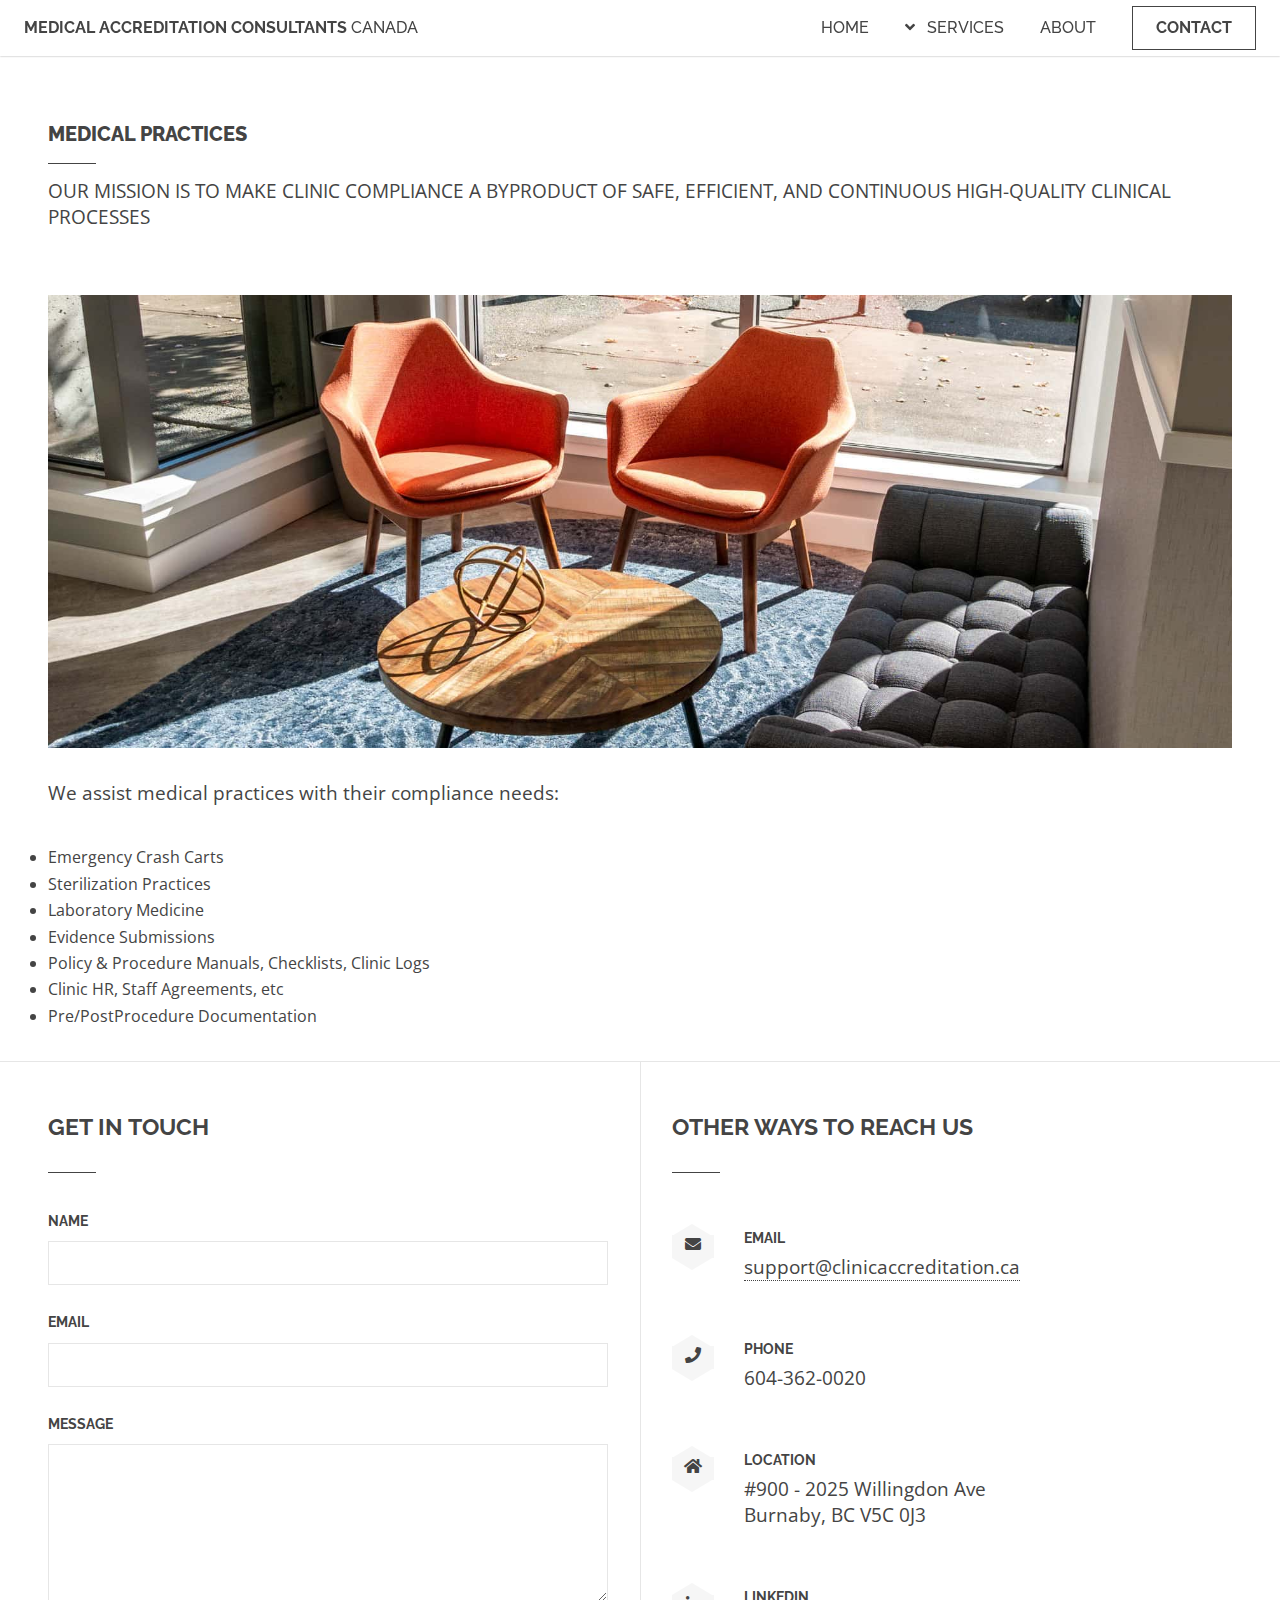
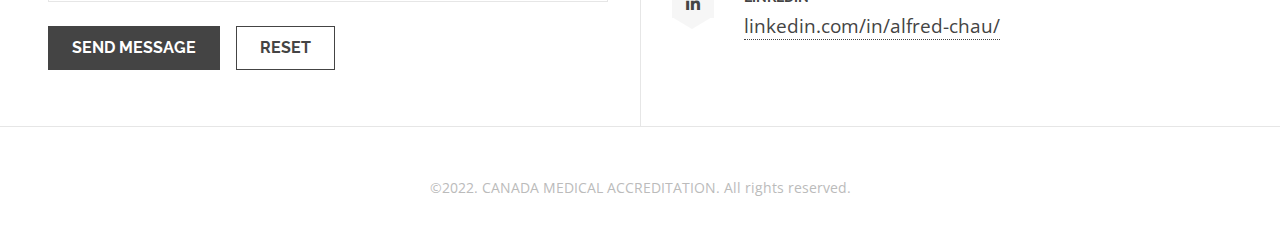
<file: medical-practice.html>
<!DOCTYPE HTML>
<!--
	Slate by Pixelarity
	pixelarity.com | hello@pixelarity.com
	License: pixelarity.com/license
-->
<html>
	<head>
		<title>Medical Practices</title>
		<meta charset="utf-8" />
		<meta name="viewport" content="width=device-width, initial-scale=1, user-scalable=no" />
		<link rel="stylesheet" href="assets/css/main.css" />
		<noscript><link rel="stylesheet" href="assets/css/noscript.css" /></noscript>
	</head>
	<body class="is-preload">

		<!-- Header -->
		<header id="header">
			<h1><a href="index.html">Medical Accreditation Consultants <span>CANADA</span></a></h1>
				<nav id="nav">
				<ul>
					<li><a href="index.html">Home</a></li>
					<li>
						<a href="#" class="submenu fa-angle-down">SERVICES</a>
						<ul>
							<li><a href="medical-practice.html">MEDICAL PRACTICES</a></li>
							<li>
								<a href="#">ACCREDITATION ></a>
								<ul>
									<li><a href="diagnostic-imaging.html">Diagnostic Imaging</a></li>
									<li><a href="nhmsfp-procedural-pain-management.html">Procedural Pain Management</a></li>
								</ul>
							</li>
							<li><a href="design-construction.html">Design & Construction</a></li>
						</ul>
					</li>
					<li><a href="about.html">ABOUT</a></li>
					<li><a href="#contact" class="button">CONTACT</a></li>
				</ul>
			</nav>
		</header>

		<!-- Main -->
			<section id="main" class="wrapper">
				<div class="inner">

					<header class="major">
						<h2>Medical Practices</h2>
						<p>OUR MISSION IS TO MAKE CLINIC COMPLIANCE A BYPRODUCT OF SAFE, EFFICIENT, AND CONTINUOUS HIGH-QUALITY CLINICAL PROCESSES</p>
					</header>

					<!-- Content -->
						<div class="content">
							<a href="#" class="image fit"><img src="images/pic07.jpg" alt="" /></a>
							<p>We assist medical practices with their compliance needs:
								<li>Emergency Crash Carts</li>
								<li>Sterilization Practices</li>
								<li>Laboratory Medicine</li>
								<li>Evidence Submissions</li>
								<li>Policy & Procedure Manuals, Checklists, Clinic Logs</li>
								<li>Clinic HR, Staff Agreements, etc</li>
								<li>Pre/PostProcedure Documentation</li>
						</div>
				</div>
			</section>

						

		<!-- Contact -->
		<section id="contact" class="wrapper split">
			<div class="inner">
				<section>
					<h2>Get In Touch</h2>
					<form method="POST" action="https://formspree.io/f/xoqrpqvv">
						<div class="row gtr-uniform">
							<div class="col-6 col-12-large col-6-medium col-12-xsmall">
								<label for="name">Name</label>
								<input type="text" name="name" id="name" />
							</div>
							<div class="col-6 col-12-large col-6-medium col-12-xsmall">
								<label for="email">Email</label>
								<input type="email" name="email" id="email" />
							</div>
							<div class="col-12">
								<label for="message">Message</label>
								<textarea name="message" id="message" rows="5"></textarea>
							</div>
							<div class="col-12">
								<ul class="actions">
									<li><input type="submit" value="Send Message" class="primary" /></li>
									<li><input type="reset" value="Reset" /></li>
								</ul>
							</div>
						</div>
					</form>
				</section>
				<section>
					<h2>Other ways to reach us</h2>
					<ul class="bulleted-icons">
						<li>
							<span class="icon-wrapper"><span class="icon solid fa-envelope"></span></span>
							<h3>Email</h3>
							<p><a href="mailto:support@clinicaccreditation.ca">support@clinicaccreditation.ca</a></p>
						</li>
						<li>
							<span class="icon-wrapper"><span class="icon solid fa-phone"></span></span>
							<h3>Phone</h3>
							<p>604-362-0020</p>
						</li>
						<li>
							<span class="icon-wrapper"><span class="icon solid fa-home"></span></span>
							<h3>Location</h3>
							<p>
							#900 - 2025 Willingdon Ave <br/>
							Burnaby, BC   V5C 0J3 <br/>
							</p>
						</li>
						<li>
							<span class="icon-wrapper"><span class="icon brands fa-linkedin-in"></span></span>
							<h3>LinkedIn</h3>
							<p><a href="https://www.linkedin.com/in/alfred-chau/">linkedin.com/in/alfred-chau/</a></p>
						</li>
					</ul>
				</section>
			</div>
		</section>

	<!-- Footer -->
		<footer id="footer">
			<div class="inner">
				<p class="copyright">&copy;2022.  CANADA MEDICAL ACCREDITATION. All rights reserved.</p>
				<ul class="menu">
				</ul>
			</div>
		</footer>

		<!-- Scripts -->
			<script src="assets/js/jquery.min.js"></script>
			<script src="assets/js/jquery.dropotron.min.js"></script>
			<script src="assets/js/jquery.scrollex.min.js"></script>
			<script src="assets/js/browser.min.js"></script>
			<script src="assets/js/breakpoints.min.js"></script>
			<script src="assets/js/util.js"></script>
			<script src="assets/js/main.js"></script>

	</body>
</html>
</file>
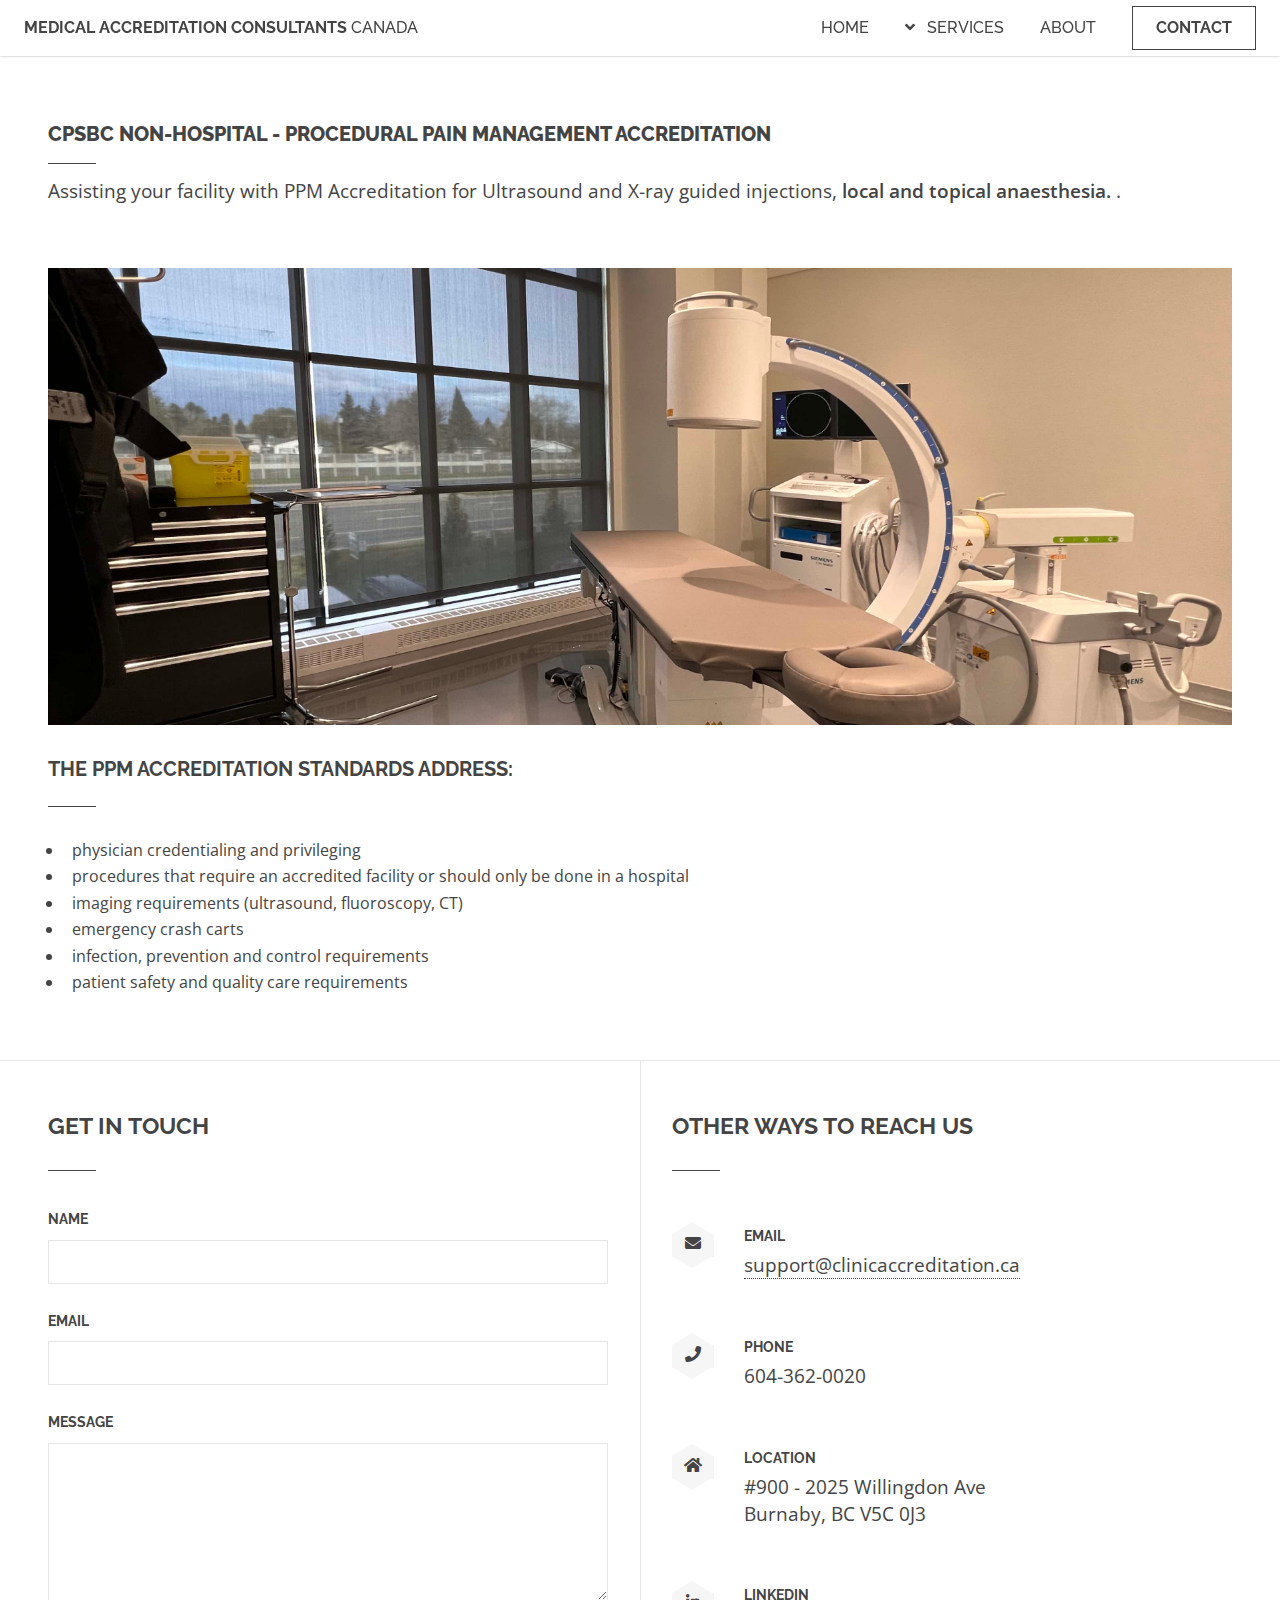
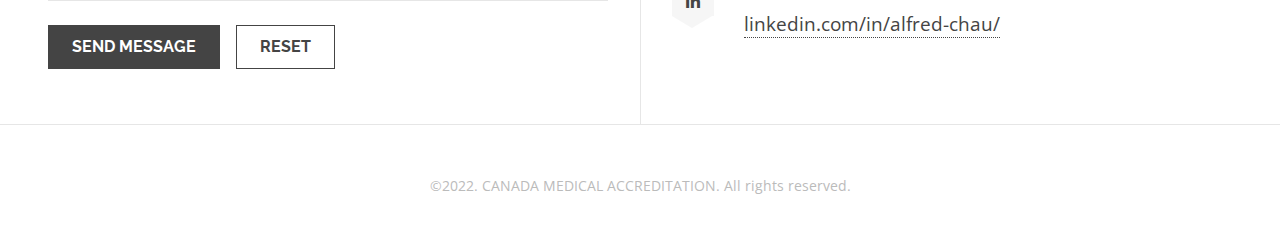
<file: nhmsfp-procedural-pain-management.html>
<!DOCTYPE HTML>
<!--
	Slate by Pixelarity
	pixelarity.com | hello@pixelarity.com
	License: pixelarity.com/license
-->
<html>
	<head>
		<title>Procedural Pain Management</title>
		<meta charset="utf-8" />
		<meta name="viewport" content="width=device-width, initial-scale=1, user-scalable=no" />
		<link rel="stylesheet" href="assets/css/main.css" />
		<noscript><link rel="stylesheet" href="assets/css/noscript.css" /></noscript>
	</head>
	<body class="is-preload">

		<!-- Header -->
		<header id="header">
			<h1><a href="index.html">Medical Accreditation Consultants <span>CANADA</span></a></h1>
				<nav id="nav">
				<ul>
					<li><a href="index.html">Home</a></li>
					<li>
						<a href="#" class="submenu fa-angle-down">SERVICES</a>
						<ul>
							<li><a href="medical-practice.html">MEDICAL PRACTICES</a></li>
							<li>
								<a href="#">ACCREDITATION ></a>
								<ul>
									<li><a href="diagnostic-imaging.html">Diagnostic Imaging</a></li>
									<li><a href="nhmsfp-procedural-pain-management.html">Procedural Pain Management</a></li>
								</ul>
							</li>
							<li><a href="design-construction.html">Design & Construction</a></li>
						</ul>
					</li>
					<li><a href="about.html">ABOUT</a></li>
					<li><a href="#contact" class="button">CONTACT</a></li>
				</ul>
			</nav>
		</header>

		<!-- Main -->
			<section id="main" class="wrapper">
				<div class="inner">

					<header class="major">
						<h2>CPSBC Non-Hospital - Procedural Pain Management Accreditation</h2>
						<p>Assisting your facility with PPM Accreditation for Ultrasound and X-ray guided injections, <b> local and topical anaesthesia.</b></b> .</p>
					</header>

					<!-- Content -->
						<div class="content">
							<a href="#" class="image fit"><img src="images/pic09.jpg" alt="" /></a>
							<h3>The PPM accreditation standards address:</h3>
							<ul>
								<li>physician credentialing and privileging</li>
								<li>procedures that require an accredited facility or should only be done in a hospital</li>
								<li>imaging requirements (ultrasound, fluoroscopy, CT)</li>
								<li>emergency crash carts</li>
								<li>infection, prevention and control requirements</li>
								<li>patient safety and quality care requirements</li>
							</ul>
						</div>
				</div>
			</section>

		<!-- Contact -->
		<section id="contact" class="wrapper split">
			<div class="inner">
				<section>
					<h2>Get In Touch</h2>
					<form method="POST" action="https://formspree.io/f/xoqrpqvv">
						<div class="row gtr-uniform">
							<div class="col-6 col-12-large col-6-medium col-12-xsmall">
								<label for="name">Name</label>
								<input type="text" name="name" id="name" />
							</div>
							<div class="col-6 col-12-large col-6-medium col-12-xsmall">
								<label for="email">Email</label>
								<input type="email" name="email" id="email" />
							</div>
							<div class="col-12">
								<label for="message">Message</label>
								<textarea name="message" id="message" rows="5"></textarea>
							</div>
							<div class="col-12">
								<ul class="actions">
									<li><input type="submit" value="Send Message" class="primary" /></li>
									<li><input type="reset" value="Reset" /></li>
								</ul>
							</div>
						</div>
					</form>
				</section>
				<section>
					<h2>Other ways to reach us</h2>
					<ul class="bulleted-icons">
						<li>
							<span class="icon-wrapper"><span class="icon solid fa-envelope"></span></span>
							<h3>Email</h3>
							<p><a href="mailto:support@clinicaccreditation.ca">support@clinicaccreditation.ca</a></p>
						</li>
						<li>
							<span class="icon-wrapper"><span class="icon solid fa-phone"></span></span>
							<h3>Phone</h3>
							<p>604-362-0020</p>
						</li>
						<li>
							<span class="icon-wrapper"><span class="icon solid fa-home"></span></span>
							<h3>Location</h3>
							<p>
							#900 - 2025 Willingdon Ave <br/>
							Burnaby, BC   V5C 0J3 <br/>
							</p>
						</li>
						<li>
							<span class="icon-wrapper"><span class="icon brands fa-linkedin-in"></span></span>
							<h3>LinkedIn</h3>
							<p><a href="https://www.linkedin.com/in/alfred-chau/">linkedin.com/in/alfred-chau/</a></p>
						</li>
					</ul>
				</section>
			</div>
		</section>

	<!-- Footer -->
		<footer id="footer">
			<div class="inner">
				<p class="copyright">&copy;2022.  CANADA MEDICAL ACCREDITATION. All rights reserved.</p>
				<ul class="menu">
				</ul>
			</div>
		</footer>

		<!-- Scripts -->
			<script src="assets/js/jquery.min.js"></script>
			<script src="assets/js/jquery.dropotron.min.js"></script>
			<script src="assets/js/jquery.scrollex.min.js"></script>
			<script src="assets/js/browser.min.js"></script>
			<script src="assets/js/breakpoints.min.js"></script>
			<script src="assets/js/util.js"></script>
			<script src="assets/js/main.js"></script>

	</body>
</html>
</file>
<file: assets/css/noscript.css>
/*
	Slate by Pixelarity
	pixelarity.com | hello@pixelarity.com
	License: pixelarity.com/license
*/

/* Banner */

	#banner > article {
		display: none;
	}

		#banner > article:first-child {
			background-image: url("../../images/slide01.jpg");
			display: block !important;
			opacity: 1 !important;
			visibility: visible !important;
		}
</file>
<file: assets/css/main.css>
@import url(fontawesome-all.min.css);
@import url("https://fonts.googleapis.com/css?family=Open+Sans:400italic,600italic,400,600|Raleway:500,700,800");

/*
	Slate by Pixelarity
	pixelarity.com | hello@pixelarity.com
	License: pixelarity.com/license
*/

/*
* { 
  outline: 3px solid black;
  outline-offset: -1px;
}
*/

html, body, div, span, applet, object,
iframe, h1, h2, h3, h4, h5, h6, p, blockquote,
pre, a, abbr, acronym, address, big, cite,
code, del, dfn, em, img, ins, kbd, q, s, samp,
small, strike, strong, sub, sup, tt, var, b,
u, i, center, dl, dt, dd, ol, ul, li, fieldset,
form, label, legend, table, caption, tbody,
tfoot, thead, tr, th, td, article, aside,
canvas, details, embed, figure, figcaption,
footer, header, hgroup, menu, nav, output, ruby,
section, summary, time, mark, audio, video {
	margin: 0;
	padding: 0;
	border: 0;
	font-size: 120%;
	font: inherit;
	vertical-align: baseline;}

article, aside, details, figcaption, figure,
footer, header, hgroup, menu, nav, section {
	display: block;}

body {
	line-height: 1;
}

ol, ul {
	list-style: none;
}

blockquote, q {
	quotes: none;
}

	blockquote:before, blockquote:after, q:before, q:after {
		content: '';
		content: none;
	}

table {
	border-collapse: collapse;
	border-spacing: 0;
}

body {
	-webkit-text-size-adjust: none;
}

mark {
	background-color: transparent;
	color: inherit;
}

input::-moz-focus-inner {
	border: 0;
	padding: 0;
}

input, select, textarea {
	-moz-appearance: none;
	-webkit-appearance: none;
	-ms-appearance: none;
	appearance: none;
}

/* Basic */

	@-ms-viewport {
		width: device-width;
	}

	body {
		-ms-overflow-style: scrollbar;
	}

	@media screen and (max-width: 480px) {

		html, body {
			min-width: 320px;
		}

	}

	html {
		box-sizing: border-box;
	}

	*, *:before, *:after {
		box-sizing: inherit;
	}

	body {
		background: #fff;
	}

		body.is-preload *, body.is-preload *:before, body.is-preload *:after {
			-moz-animation: none !important;
			-webkit-animation: none !important;
			-ms-animation: none !important;
			animation: none !important;
			-moz-transition: none !important;
			-webkit-transition: none !important;
			-ms-transition: none !important;
			transition: none !important;
		}

/* Type */

	body {
		background-color: #fff;
		color: #444;
	}

	body, input, select, textarea {
		font-family: "Open Sans", Helvetica, sans-serif;
		font-size: 15pt;
		font-weight: 400;
		line-height: 1.65em;
	}

		@media screen and (max-width: 1680px) {

			body, input, select, textarea {
				font-size: 12pt;
			}

		}

	a {
		-moz-transition: border-bottom-color 0.2s ease-in-out;
		-webkit-transition: border-bottom-color 0.2s ease-in-out;
		-ms-transition: border-bottom-color 0.2s ease-in-out;
		transition: border-bottom-color 0.2s ease-in-out;
		border-bottom: dotted 1px;
		text-decoration: none;
	}

		a:hover {
			border-bottom-color: transparent;
		}

	strong, b {
		font-weight: 600;
	}

	em, i {
		font-style: italic;
	}

	p {
		margin: 0 0 2em 0;
		font-size: 1.20em;
	}

	h1, h2, h3, h4, h5, h6 {
		font-family: "Raleway", Helvetica, sans-serif;
		font-weight: 700;
		line-height: 1em;
		margin: 0 0 1.5em 0;
		padding-bottom: 1.25em;
		position: relative;
		text-transform: uppercase;
	}

		h1:after, h2:after, h3:after, h4:after, h5:after, h6:after {
			border-bottom: solid 1px;
			bottom: 0;
			content: '';
			display: inline-block;
			left: 0;
			position: absolute;
			width: 3rem;
		}

		h1 a, h2 a, h3 a, h4 a, h5 a, h6 a {
			border-bottom: 0;
			color: inherit;
			text-decoration: none;
		}

		h1.alt, h2.alt, h3.alt, h4.alt, h5.alt, h6.alt {
			margin: 0 0 1em 0;
			padding-bottom: 0;
		}

			h1.alt:after, h2.alt:after, h3.alt:after, h4.alt:after, h5.alt:after, h6.alt:after {
				display: none;
			}

	h2 {
		font-size: 1.45em;
		line-height: 1.45em;
	}

	h3 {
		font-size: 1.25em;
		line-height: 1.25em;
	}

	h4 {
		font-size: 1.25em;
		line-height: 1.5em;
	}

	h5 {
		font-size: 0.9em;
		line-height: 1.5em;
	}

	h6 {
		font-size: 0.7em;
		line-height: 1.5em;
	}

	@media screen and (max-width: 736px) {

		h2 {
			line-height: 1.5em;
		}

	}

	sub {
		font-size: 0.8em;
		position: relative;
		top: 0.5em;
	}

	sup {
		font-size: 0.8em;
		position: relative;
		top: -0.5em;
	}

	blockquote {
		border-left: solid 4px;
		font-style: italic;
		margin: 0 0 2em 0;
		padding: 0.5em 0 0.5em 2em;
	}

	code {
		border: solid 1px;
		font-family: "Courier New", monospace;
		font-size: 0.9em;
		margin: 0 0.25em;
		padding: 0.25em 0.65em;
	}

	pre {
		-webkit-overflow-scrolling: touch;
		font-family: "Courier New", monospace;
		font-size: 0.9em;
		margin: 0 0 2em 0;
	}

		pre code {
			display: block;
			line-height: 1.75em;
			padding: 1em 1.5em;
			overflow-x: auto;
		}

	hr {
		border: 0;
		border-bottom: solid 1px;
		margin: 2em 0;
	}

		hr.major {
			margin: 3em 0;
		}

	.align-left {
		text-align: left;
	}

	.align-center {
		text-align: center;
	}

	.align-right {
		text-align: right;
	}

	input, select, textarea {
		color: #444;
	}

	a {
		color: #444;
	}

	strong, b {
		color: #444;
	}

	h1, h2, h3, h4, h5, h6 {
		color: #444;
	}

	blockquote {
		border-left-color: #e6e6e6;
	}

	code {
		background: #f6f6f6;
		border-color: #e6e6e6;
	}

	hr {
		border-bottom-color: #e6e6e6;
	}

/* Row */

	.row {
		display: flex;
		flex-wrap: wrap;
		box-sizing: border-box;
		align-items: stretch;
	}

		.row > * {
			box-sizing: border-box;
		}

		.row.gtr-uniform > * > :last-child {
			margin-bottom: 0;
		}

		.row.aln-left {
			justify-content: flex-start;
		}

		.row.aln-center {
			justify-content: center;
		}

		.row.aln-right {
			justify-content: flex-end;
		}

		.row.aln-top {
			align-items: flex-start;
		}

		.row.aln-middle {
			align-items: center;
		}

		.row.aln-bottom {
			align-items: flex-end;
		}

		.row > .imp {
			order: -1;
		}

		.row > .col-1 {
			width: 8.33333%;
		}

		.row > .off-1 {
			margin-left: 8.33333%;
		}

		.row > .col-2 {
			width: 16.66667%;
		}

		.row > .off-2 {
			margin-left: 16.66667%;
		}

		.row > .col-3 {
			width: 25%;
		}

		.row > .off-3 {
			margin-left: 25%;
		}

		.row > .col-4 {
			width: 33.33333%;
		}

		.row > .off-4 {
			margin-left: 33.33333%;
		}

		.row > .col-5 {
			width: 41.66667%;
		}

		.row > .off-5 {
			margin-left: 41.66667%;
		}

		.row > .col-6 {
			width: 50%;
		}

		.row > .off-6 {
			margin-left: 50%;
		}

		.row > .col-7 {
			width: 58.33333%;
		}

		.row > .off-7 {
			margin-left: 58.33333%;
		}

		.row > .col-8 {
			width: 66.66667%;
		}

		.row > .off-8 {
			margin-left: 66.66667%;
		}

		.row > .col-9 {
			width: 75%;
		}

		.row > .off-9 {
			margin-left: 75%;
		}

		.row > .col-10 {
			width: 83.33333%;
		}

		.row > .off-10 {
			margin-left: 83.33333%;
		}

		.row > .col-11 {
			width: 91.66667%;
		}

		.row > .off-11 {
			margin-left: 91.66667%;
		}

		.row > .col-12 {
			width: 100%;
		}

		.row > .off-12 {
			margin-left: 100%;
		}

		.row.gtr-0 {
			margin-top: 0;
			margin-left: 0em;
		}

			.row.gtr-0 > * {
				padding: 0 0 0 0em;
			}

			.row.gtr-0.gtr-uniform {
				margin-top: 0em;
			}

				.row.gtr-0.gtr-uniform > * {
					padding-top: 0em;
				}

		.row.gtr-25 {
			margin-top: 0;
			margin-left: -0.5em;
		}

			.row.gtr-25 > * {
				padding: 0 0 0 0.5em;
			}

			.row.gtr-25.gtr-uniform {
				margin-top: -0.5em;
			}

				.row.gtr-25.gtr-uniform > * {
					padding-top: 0.5em;
				}

		.row.gtr-50 {
			margin-top: 0;
			margin-left: -1em;
		}

			.row.gtr-50 > * {
				padding: 0 0 0 1em;
			}

			.row.gtr-50.gtr-uniform {
				margin-top: -1em;
			}

				.row.gtr-50.gtr-uniform > * {
					padding-top: 1em;
				}

		.row {
			margin-top: 0;
			margin-left: -2em;
		}

			.row > * {
				padding: 0 0 0 2em;
			}

			.row.gtr-uniform {
				margin-top: -2em;
			}

				.row.gtr-uniform > * {
					padding-top: 2em;
				}

		.row.gtr-150 {
			margin-top: 0;
			margin-left: -3em;
		}

			.row.gtr-150 > * {
				padding: 0 0 0 3em;
			}

			.row.gtr-150.gtr-uniform {
				margin-top: -3em;
			}

				.row.gtr-150.gtr-uniform > * {
					padding-top: 3em;
				}

		.row.gtr-200 {
			margin-top: 0;
			margin-left: -4em;
		}

			.row.gtr-200 > * {
				padding: 0 0 0 4em;
			}

			.row.gtr-200.gtr-uniform {
				margin-top: -4em;
			}

				.row.gtr-200.gtr-uniform > * {
					padding-top: 4em;
				}

		@media screen and (max-width: 1680px) {

			.row {
				display: flex;
				flex-wrap: wrap;
				box-sizing: border-box;
				align-items: stretch;
			}

				.row > * {
					box-sizing: border-box;
				}

				.row.gtr-uniform > * > :last-child {
					margin-bottom: 0;
				}

				.row.aln-left {
					justify-content: flex-start;
				}

				.row.aln-center {
					justify-content: center;
				}

				.row.aln-right {
					justify-content: flex-end;
				}

				.row.aln-top {
					align-items: flex-start;
				}

				.row.aln-middle {
					align-items: center;
				}

				.row.aln-bottom {
					align-items: flex-end;
				}

				.row > .imp-xlarge {
					order: -1;
				}

				.row > .col-1-xlarge {
					width: 8.33333%;
				}

				.row > .off-1-xlarge {
					margin-left: 8.33333%;
				}

				.row > .col-2-xlarge {
					width: 16.66667%;
				}

				.row > .off-2-xlarge {
					margin-left: 16.66667%;
				}

				.row > .col-3-xlarge {
					width: 25%;
				}

				.row > .off-3-xlarge {
					margin-left: 25%;
				}

				.row > .col-4-xlarge {
					width: 33.33333%;
				}

				.row > .off-4-xlarge {
					margin-left: 33.33333%;
				}

				.row > .col-5-xlarge {
					width: 41.66667%;
				}

				.row > .off-5-xlarge {
					margin-left: 41.66667%;
				}

				.row > .col-6-xlarge {
					width: 50%;
				}

				.row > .off-6-xlarge {
					margin-left: 50%;
				}

				.row > .col-7-xlarge {
					width: 58.33333%;
				}

				.row > .off-7-xlarge {
					margin-left: 58.33333%;
				}

				.row > .col-8-xlarge {
					width: 66.66667%;
				}

				.row > .off-8-xlarge {
					margin-left: 66.66667%;
				}

				.row > .col-9-xlarge {
					width: 75%;
				}

				.row > .off-9-xlarge {
					margin-left: 75%;
				}

				.row > .col-10-xlarge {
					width: 83.33333%;
				}

				.row > .off-10-xlarge {
					margin-left: 83.33333%;
				}

				.row > .col-11-xlarge {
					width: 91.66667%;
				}

				.row > .off-11-xlarge {
					margin-left: 91.66667%;
				}

				.row > .col-12-xlarge {
					width: 100%;
				}

				.row > .off-12-xlarge {
					margin-left: 100%;
				}

				.row.gtr-0 {
					margin-top: 0;
					margin-left: 0em;
				}

					.row.gtr-0 > * {
						padding: 0 0 0 0em;
					}

					.row.gtr-0.gtr-uniform {
						margin-top: 0em;
					}

						.row.gtr-0.gtr-uniform > * {
							padding-top: 0em;
						}

				.row.gtr-25 {
					margin-top: 0;
					margin-left: -0.5em;
				}

					.row.gtr-25 > * {
						padding: 0 0 0 0.5em;
					}

					.row.gtr-25.gtr-uniform {
						margin-top: -0.5em;
					}

						.row.gtr-25.gtr-uniform > * {
							padding-top: 0.5em;
						}

				.row.gtr-50 {
					margin-top: 0;
					margin-left: -1em;
				}

					.row.gtr-50 > * {
						padding: 0 0 0 1em;
					}

					.row.gtr-50.gtr-uniform {
						margin-top: -1em;
					}

						.row.gtr-50.gtr-uniform > * {
							padding-top: 1em;
						}

				.row {
					margin-top: 0;
					margin-left: -2em;
				}

					.row > * {
						padding: 0 0 0 2em;
					}

					.row.gtr-uniform {
						margin-top: -2em;
					}

						.row.gtr-uniform > * {
							padding-top: 2em;
						}

				.row.gtr-150 {
					margin-top: 0;
					margin-left: -3em;
				}

					.row.gtr-150 > * {
						padding: 0 0 0 3em;
					}

					.row.gtr-150.gtr-uniform {
						margin-top: -3em;
					}

						.row.gtr-150.gtr-uniform > * {
							padding-top: 3em;
						}

				.row.gtr-200 {
					margin-top: 0;
					margin-left: -4em;
				}

					.row.gtr-200 > * {
						padding: 0 0 0 4em;
					}

					.row.gtr-200.gtr-uniform {
						margin-top: -4em;
					}

						.row.gtr-200.gtr-uniform > * {
							padding-top: 4em;
						}

		}

		@media screen and (max-width: 1280px) {

			.row {
				display: flex;
				flex-wrap: wrap;
				box-sizing: border-box;
				align-items: stretch;
			}

				.row > * {
					box-sizing: border-box;
				}

				.row.gtr-uniform > * > :last-child {
					margin-bottom: 0;
				}

				.row.aln-left {
					justify-content: flex-start;
				}

				.row.aln-center {
					justify-content: center;
				}

				.row.aln-right {
					justify-content: flex-end;
				}

				.row.aln-top {
					align-items: flex-start;
				}

				.row.aln-middle {
					align-items: center;
				}

				.row.aln-bottom {
					align-items: flex-end;
				}

				.row > .imp-large {
					order: -1;
				}

				.row > .col-1-large {
					width: 8.33333%;
				}

				.row > .off-1-large {
					margin-left: 8.33333%;
				}

				.row > .col-2-large {
					width: 16.66667%;
				}

				.row > .off-2-large {
					margin-left: 16.66667%;
				}

				.row > .col-3-large {
					width: 25%;
				}

				.row > .off-3-large {
					margin-left: 25%;
				}

				.row > .col-4-large {
					width: 33.33333%;
				}

				.row > .off-4-large {
					margin-left: 33.33333%;
				}

				.row > .col-5-large {
					width: 41.66667%;
				}

				.row > .off-5-large {
					margin-left: 41.66667%;
				}

				.row > .col-6-large {
					width: 50%;
				}

				.row > .off-6-large {
					margin-left: 50%;
				}

				.row > .col-7-large {
					width: 58.33333%;
				}

				.row > .off-7-large {
					margin-left: 58.33333%;
				}

				.row > .col-8-large {
					width: 66.66667%;
				}

				.row > .off-8-large {
					margin-left: 66.66667%;
				}

				.row > .col-9-large {
					width: 75%;
				}

				.row > .off-9-large {
					margin-left: 75%;
				}

				.row > .col-10-large {
					width: 83.33333%;
				}

				.row > .off-10-large {
					margin-left: 83.33333%;
				}

				.row > .col-11-large {
					width: 91.66667%;
				}

				.row > .off-11-large {
					margin-left: 91.66667%;
				}

				.row > .col-12-large {
					width: 100%;
				}

				.row > .off-12-large {
					margin-left: 100%;
				}

				.row.gtr-0 {
					margin-top: 0;
					margin-left: 0em;
				}

					.row.gtr-0 > * {
						padding: 0 0 0 0em;
					}

					.row.gtr-0.gtr-uniform {
						margin-top: 0em;
					}

						.row.gtr-0.gtr-uniform > * {
							padding-top: 0em;
						}

				.row.gtr-25 {
					margin-top: 0;
					margin-left: -0.375em;
				}

					.row.gtr-25 > * {
						padding: 0 0 0 0.375em;
					}

					.row.gtr-25.gtr-uniform {
						margin-top: -0.375em;
					}

						.row.gtr-25.gtr-uniform > * {
							padding-top: 0.375em;
						}

				.row.gtr-50 {
					margin-top: 0;
					margin-left: -0.75em;
				}

					.row.gtr-50 > * {
						padding: 0 0 0 0.75em;
					}

					.row.gtr-50.gtr-uniform {
						margin-top: -0.75em;
					}

						.row.gtr-50.gtr-uniform > * {
							padding-top: 0.75em;
						}

				.row {
					margin-top: 0;
					margin-left: -1.5em;
				}

					.row > * {
						padding: 0 0 0 1.5em;
					}

					.row.gtr-uniform {
						margin-top: -1.5em;
					}

						.row.gtr-uniform > * {
							padding-top: 1.5em;
						}

				.row.gtr-150 {
					margin-top: 0;
					margin-left: -2.25em;
				}

					.row.gtr-150 > * {
						padding: 0 0 0 2.25em;
					}

					.row.gtr-150.gtr-uniform {
						margin-top: -2.25em;
					}

						.row.gtr-150.gtr-uniform > * {
							padding-top: 2.25em;
						}

				.row.gtr-200 {
					margin-top: 0;
					margin-left: -3em;
				}

					.row.gtr-200 > * {
						padding: 0 0 0 3em;
					}

					.row.gtr-200.gtr-uniform {
						margin-top: -3em;
					}

						.row.gtr-200.gtr-uniform > * {
							padding-top: 3em;
						}

		}

		@media screen and (max-width: 980px) {

			.row {
				display: flex;
				flex-wrap: wrap;
				box-sizing: border-box;
				align-items: stretch;
			}

				.row > * {
					box-sizing: border-box;
				}

				.row.gtr-uniform > * > :last-child {
					margin-bottom: 0;
				}

				.row.aln-left {
					justify-content: flex-start;
				}

				.row.aln-center {
					justify-content: center;
				}

				.row.aln-right {
					justify-content: flex-end;
				}

				.row.aln-top {
					align-items: flex-start;
				}

				.row.aln-middle {
					align-items: center;
				}

				.row.aln-bottom {
					align-items: flex-end;
				}

				.row > .imp-medium {
					order: -1;
				}

				.row > .col-1-medium {
					width: 8.33333%;
				}

				.row > .off-1-medium {
					margin-left: 8.33333%;
				}

				.row > .col-2-medium {
					width: 16.66667%;
				}

				.row > .off-2-medium {
					margin-left: 16.66667%;
				}

				.row > .col-3-medium {
					width: 25%;
				}

				.row > .off-3-medium {
					margin-left: 25%;
				}

				.row > .col-4-medium {
					width: 33.33333%;
				}

				.row > .off-4-medium {
					margin-left: 33.33333%;
				}

				.row > .col-5-medium {
					width: 41.66667%;
				}

				.row > .off-5-medium {
					margin-left: 41.66667%;
				}

				.row > .col-6-medium {
					width: 50%;
				}

				.row > .off-6-medium {
					margin-left: 50%;
				}

				.row > .col-7-medium {
					width: 58.33333%;
				}

				.row > .off-7-medium {
					margin-left: 58.33333%;
				}

				.row > .col-8-medium {
					width: 66.66667%;
				}

				.row > .off-8-medium {
					margin-left: 66.66667%;
				}

				.row > .col-9-medium {
					width: 75%;
				}

				.row > .off-9-medium {
					margin-left: 75%;
				}

				.row > .col-10-medium {
					width: 83.33333%;
				}

				.row > .off-10-medium {
					margin-left: 83.33333%;
				}

				.row > .col-11-medium {
					width: 91.66667%;
				}

				.row > .off-11-medium {
					margin-left: 91.66667%;
				}

				.row > .col-12-medium {
					width: 100%;
				}

				.row > .off-12-medium {
					margin-left: 100%;
				}

				.row.gtr-0 {
					margin-top: 0;
					margin-left: 0em;
				}

					.row.gtr-0 > * {
						padding: 0 0 0 0em;
					}

					.row.gtr-0.gtr-uniform {
						margin-top: 0em;
					}

						.row.gtr-0.gtr-uniform > * {
							padding-top: 0em;
						}

				.row.gtr-25 {
					margin-top: 0;
					margin-left: -0.375em;
				}

					.row.gtr-25 > * {
						padding: 0 0 0 0.375em;
					}

					.row.gtr-25.gtr-uniform {
						margin-top: -0.375em;
					}

						.row.gtr-25.gtr-uniform > * {
							padding-top: 0.375em;
						}

				.row.gtr-50 {
					margin-top: 0;
					margin-left: -0.75em;
				}

					.row.gtr-50 > * {
						padding: 0 0 0 0.75em;
					}

					.row.gtr-50.gtr-uniform {
						margin-top: -0.75em;
					}

						.row.gtr-50.gtr-uniform > * {
							padding-top: 0.75em;
						}

				.row {
					margin-top: 0;
					margin-left: -1.5em;
				}

					.row > * {
						padding: 0 0 0 1.5em;
					}

					.row.gtr-uniform {
						margin-top: -1.5em;
					}

						.row.gtr-uniform > * {
							padding-top: 1.5em;
						}

				.row.gtr-150 {
					margin-top: 0;
					margin-left: -2.25em;
				}

					.row.gtr-150 > * {
						padding: 0 0 0 2.25em;
					}

					.row.gtr-150.gtr-uniform {
						margin-top: -2.25em;
					}

						.row.gtr-150.gtr-uniform > * {
							padding-top: 2.25em;
						}

				.row.gtr-200 {
					margin-top: 0;
					margin-left: -3em;
				}

					.row.gtr-200 > * {
						padding: 0 0 0 3em;
					}

					.row.gtr-200.gtr-uniform {
						margin-top: -3em;
					}

						.row.gtr-200.gtr-uniform > * {
							padding-top: 3em;
						}

		}

		@media screen and (max-width: 736px) {

			.row {
				display: flex;
				flex-wrap: wrap;
				box-sizing: border-box;
				align-items: stretch;
			}

				.row > * {
					box-sizing: border-box;
				}

				.row.gtr-uniform > * > :last-child {
					margin-bottom: 0;
				}

				.row.aln-left {
					justify-content: flex-start;
				}

				.row.aln-center {
					justify-content: center;
				}

				.row.aln-right {
					justify-content: flex-end;
				}

				.row.aln-top {
					align-items: flex-start;
				}

				.row.aln-middle {
					align-items: center;
				}

				.row.aln-bottom {
					align-items: flex-end;
				}

				.row > .imp-small {
					order: -1;
				}

				.row > .col-1-small {
					width: 8.33333%;
				}

				.row > .off-1-small {
					margin-left: 8.33333%;
				}

				.row > .col-2-small {
					width: 16.66667%;
				}

				.row > .off-2-small {
					margin-left: 16.66667%;
				}

				.row > .col-3-small {
					width: 25%;
				}

				.row > .off-3-small {
					margin-left: 25%;
				}

				.row > .col-4-small {
					width: 33.33333%;
				}

				.row > .off-4-small {
					margin-left: 33.33333%;
				}

				.row > .col-5-small {
					width: 41.66667%;
				}

				.row > .off-5-small {
					margin-left: 41.66667%;
				}

				.row > .col-6-small {
					width: 50%;
				}

				.row > .off-6-small {
					margin-left: 50%;
				}

				.row > .col-7-small {
					width: 58.33333%;
				}

				.row > .off-7-small {
					margin-left: 58.33333%;
				}

				.row > .col-8-small {
					width: 66.66667%;
				}

				.row > .off-8-small {
					margin-left: 66.66667%;
				}

				.row > .col-9-small {
					width: 75%;
				}

				.row > .off-9-small {
					margin-left: 75%;
				}

				.row > .col-10-small {
					width: 83.33333%;
				}

				.row > .off-10-small {
					margin-left: 83.33333%;
				}

				.row > .col-11-small {
					width: 91.66667%;
				}

				.row > .off-11-small {
					margin-left: 91.66667%;
				}

				.row > .col-12-small {
					width: 100%;
				}

				.row > .off-12-small {
					margin-left: 100%;
				}

				.row.gtr-0 {
					margin-top: 0;
					margin-left: 0em;
				}

					.row.gtr-0 > * {
						padding: 0 0 0 0em;
					}

					.row.gtr-0.gtr-uniform {
						margin-top: 0em;
					}

						.row.gtr-0.gtr-uniform > * {
							padding-top: 0em;
						}

				.row.gtr-25 {
					margin-top: 0;
					margin-left: -0.3125em;
				}

					.row.gtr-25 > * {
						padding: 0 0 0 0.3125em;
					}

					.row.gtr-25.gtr-uniform {
						margin-top: -0.3125em;
					}

						.row.gtr-25.gtr-uniform > * {
							padding-top: 0.3125em;
						}

				.row.gtr-50 {
					margin-top: 0;
					margin-left: -0.625em;
				}

					.row.gtr-50 > * {
						padding: 0 0 0 0.625em;
					}

					.row.gtr-50.gtr-uniform {
						margin-top: -0.625em;
					}

						.row.gtr-50.gtr-uniform > * {
							padding-top: 0.625em;
						}

				.row {
					margin-top: 0;
					margin-left: -1.25em;
				}

					.row > * {
						padding: 0 0 0 1.25em;
					}

					.row.gtr-uniform {
						margin-top: -1.25em;
					}

						.row.gtr-uniform > * {
							padding-top: 1.25em;
						}

				.row.gtr-150 {
					margin-top: 0;
					margin-left: -1.875em;
				}

					.row.gtr-150 > * {
						padding: 0 0 0 1.875em;
					}

					.row.gtr-150.gtr-uniform {
						margin-top: -1.875em;
					}

						.row.gtr-150.gtr-uniform > * {
							padding-top: 1.875em;
						}

				.row.gtr-200 {
					margin-top: 0;
					margin-left: -2.5em;
				}

					.row.gtr-200 > * {
						padding: 0 0 0 2.5em;
					}

					.row.gtr-200.gtr-uniform {
						margin-top: -2.5em;
					}

						.row.gtr-200.gtr-uniform > * {
							padding-top: 2.5em;
						}

		}

		@media screen and (max-width: 480px) {

			.row {
				display: flex;
				flex-wrap: wrap;
				box-sizing: border-box;
				align-items: stretch;
			}

				.row > * {
					box-sizing: border-box;
				}

				.row.gtr-uniform > * > :last-child {
					margin-bottom: 0;
				}

				.row.aln-left {
					justify-content: flex-start;
				}

				.row.aln-center {
					justify-content: center;
				}

				.row.aln-right {
					justify-content: flex-end;
				}

				.row.aln-top {
					align-items: flex-start;
				}

				.row.aln-middle {
					align-items: center;
				}

				.row.aln-bottom {
					align-items: flex-end;
				}

				.row > .imp-xsmall {
					order: -1;
				}

				.row > .col-1-xsmall {
					width: 8.33333%;
				}

				.row > .off-1-xsmall {
					margin-left: 8.33333%;
				}

				.row > .col-2-xsmall {
					width: 16.66667%;
				}

				.row > .off-2-xsmall {
					margin-left: 16.66667%;
				}

				.row > .col-3-xsmall {
					width: 25%;
				}

				.row > .off-3-xsmall {
					margin-left: 25%;
				}

				.row > .col-4-xsmall {
					width: 33.33333%;
				}

				.row > .off-4-xsmall {
					margin-left: 33.33333%;
				}

				.row > .col-5-xsmall {
					width: 41.66667%;
				}

				.row > .off-5-xsmall {
					margin-left: 41.66667%;
				}

				.row > .col-6-xsmall {
					width: 50%;
				}

				.row > .off-6-xsmall {
					margin-left: 50%;
				}

				.row > .col-7-xsmall {
					width: 58.33333%;
				}

				.row > .off-7-xsmall {
					margin-left: 58.33333%;
				}

				.row > .col-8-xsmall {
					width: 66.66667%;
				}

				.row > .off-8-xsmall {
					margin-left: 66.66667%;
				}

				.row > .col-9-xsmall {
					width: 75%;
				}

				.row > .off-9-xsmall {
					margin-left: 75%;
				}

				.row > .col-10-xsmall {
					width: 83.33333%;
				}

				.row > .off-10-xsmall {
					margin-left: 83.33333%;
				}

				.row > .col-11-xsmall {
					width: 91.66667%;
				}

				.row > .off-11-xsmall {
					margin-left: 91.66667%;
				}

				.row > .col-12-xsmall {
					width: 100%;
				}

				.row > .off-12-xsmall {
					margin-left: 100%;
				}

				.row.gtr-0 {
					margin-top: 0;
					margin-left: 0em;
				}

					.row.gtr-0 > * {
						padding: 0 0 0 0em;
					}

					.row.gtr-0.gtr-uniform {
						margin-top: 0em;
					}

						.row.gtr-0.gtr-uniform > * {
							padding-top: 0em;
						}

				.row.gtr-25 {
					margin-top: 0;
					margin-left: -0.3125em;
				}

					.row.gtr-25 > * {
						padding: 0 0 0 0.3125em;
					}

					.row.gtr-25.gtr-uniform {
						margin-top: -0.3125em;
					}

						.row.gtr-25.gtr-uniform > * {
							padding-top: 0.3125em;
						}

				.row.gtr-50 {
					margin-top: 0;
					margin-left: -0.625em;
				}

					.row.gtr-50 > * {
						padding: 0 0 0 0.625em;
					}

					.row.gtr-50.gtr-uniform {
						margin-top: -0.625em;
					}

						.row.gtr-50.gtr-uniform > * {
							padding-top: 0.625em;
						}

				.row {
					margin-top: 0;
					margin-left: -1.25em;
				}

					.row > * {
						padding: 0 0 0 1.25em;
					}

					.row.gtr-uniform {
						margin-top: -1.25em;
					}

						.row.gtr-uniform > * {
							padding-top: 1.25em;
						}

				.row.gtr-150 {
					margin-top: 0;
					margin-left: -1.875em;
				}

					.row.gtr-150 > * {
						padding: 0 0 0 1.875em;
					}

					.row.gtr-150.gtr-uniform {
						margin-top: -1.875em;
					}

						.row.gtr-150.gtr-uniform > * {
							padding-top: 1.875em;
						}

				.row.gtr-200 {
					margin-top: 0;
					margin-left: -2.5em;
				}

					.row.gtr-200 > * {
						padding: 0 0 0 2.5em;
					}

					.row.gtr-200.gtr-uniform {
						margin-top: -2.5em;
					}

						.row.gtr-200.gtr-uniform > * {
							padding-top: 2.5em;
						}

		}

/* Box */

	.box {
		border: solid 1px;
		margin-bottom: 2em;
		padding: 1.5em;
	}

		.box > :last-child,
		.box > :last-child > :last-child,
		.box > :last-child > :last-child > :last-child {
			margin-bottom: 0;
		}

		.box.alt {
			border: 0;
			padding: 0;
		}

	.box {
		border-color: #e6e6e6;
	}

/* Button */

	input[type="submit"],
	input[type="reset"],
	input[type="button"],
	button,
	.button {
		-moz-appearance: none;
		-webkit-appearance: none;
		-ms-appearance: none;
		appearance: none;
		-moz-transition: background-color 0.2s ease-in-out;
		-webkit-transition: background-color 0.2s ease-in-out;
		-ms-transition: background-color 0.2s ease-in-out;
		transition: background-color 0.2s ease-in-out;
		border: 0;
		border-radius: 0;
		cursor: pointer;
		display: inline-block;
		font-family: "Raleway", Helvetica, sans-serif;
		font-weight: 700;
		height: 2.75em;
		line-height: 2.75em;
		padding: 0 1.5em;
		text-align: center;
		text-decoration: none;
		text-transform: uppercase;
		white-space: nowrap;
	}

		input[type="submit"].icon,
		input[type="reset"].icon,
		input[type="button"].icon,
		button.icon,
		.button.icon {
			padding-left: 1.35em;
		}

			input[type="submit"].icon:before,
			input[type="reset"].icon:before,
			input[type="button"].icon:before,
			button.icon:before,
			.button.icon:before {
				margin-right: 0.5em;
			}

		input[type="submit"].fit,
		input[type="reset"].fit,
		input[type="button"].fit,
		button.fit,
		.button.fit {
			display: block;
		}

		input[type="submit"].small,
		input[type="reset"].small,
		input[type="button"].small,
		button.small,
		.button.small {
			font-size: 0.8em;
		}

		input[type="submit"].large,
		input[type="reset"].large,
		input[type="button"].large,
		button.large,
		.button.large {
			font-size: 1.35em;
		}

		input[type="submit"].disabled, input[type="submit"]:disabled,
		input[type="reset"].disabled,
		input[type="reset"]:disabled,
		input[type="button"].disabled,
		input[type="button"]:disabled,
		button.disabled,
		button:disabled,
		.button.disabled,
		.button:disabled {
			pointer-events: none;
			opacity: 0.25;
		}

	input[type="submit"],
	input[type="reset"],
	input[type="button"],
	button,
	.button {
		background-color: transparent;
		color: #444 !important;
		box-shadow: inset 0 0 0 1px #444;
	}

		input[type="submit"]:hover,
		input[type="reset"]:hover,
		input[type="button"]:hover,
		button:hover,
		.button:hover {
			background-color: #f6f6f6;
		}

		input[type="submit"]:active,
		input[type="reset"]:active,
		input[type="button"]:active,
		button:active,
		.button:active {
			background-color: #e2e2e2;
		}

		input[type="submit"].primary,
		input[type="reset"].primary,
		input[type="button"].primary,
		button.primary,
		.button.primary {
			box-shadow: none;
			background-color: #444;
			color: #fff !important;
		}

			input[type="submit"].primary:hover,
			input[type="reset"].primary:hover,
			input[type="button"].primary:hover,
			button.primary:hover,
			.button.primary:hover {
				background-color: #515151;
			}

			input[type="submit"].primary:active,
			input[type="reset"].primary:active,
			input[type="button"].primary:active,
			button.primary:active,
			.button.primary:active {
				background-color: #373737;
			}

/* Features */

	.features {
		display: -moz-flex;
		display: -webkit-flex;
		display: -ms-flex;
		display: flex;
		-moz-justify-content: space-between;
		-webkit-justify-content: space-between;
		-ms-justify-content: space-between;
		justify-content: space-between;
		position: relative;
	}

		.features > section {
			width: calc(33.33333333% - 5em);
		}

			.features > section:before {
				content: '';
				display: block;
				height: 100%;
				margin-left: -3.75em;
				position: absolute;
				top: 0;
				width: 1px;
			}

			.features > section:first-child {
				border-left: 0;
			}

				.features > section:first-child:before {
					display: none;
				}

		@media screen and (max-width: 1280px) {

			.features > section {
				width: calc(33.33333333% - 2.5em);
			}

				.features > section:before {
					margin-left: -2em;
				}

		}

		@media screen and (max-width: 980px) {

			.features {
				-moz-flex-direction: column;
				-webkit-flex-direction: column;
				-ms-flex-direction: column;
				flex-direction: column;
			}

				.features > section {
					width: 100%;
				}

					.features > section:before {
						width: 100%;
						height: 1px;
						margin-left: 0;
						position: relative;
						top: -3em;
					}

					.features > section:first-child:before {
						display: none;
					}

		}

		@media screen and (max-width: 736px) {

			.features > section:before {
				top: -2.5em;
			}

		}

	.features > section:before {
		background-color: #e6e6e6;
	}

/* Form */

	form {
		margin: 0 0 2em 0;
	}

	label {
		display: block;
		margin: 0 0 0.5em 0;
		text-transform: uppercase;
		font-size: 0.9em;
		font-family: "Raleway", Helvetica, sans-serif;
		font-weight: 700;
	}

	input[type="text"],
	input[type="password"],
	input[type="email"],
	input[type="tel"],
	input[type="search"],
	input[type="url"],
	select,
	textarea {
		-moz-appearance: none;
		-webkit-appearance: none;
		-ms-appearance: none;
		appearance: none;
		border: none;
		border: solid 1px;
		border-radius: 0;
		background-color: transparent;
		color: inherit;
		display: block;
		outline: 0;
		padding: 0 1em;
		text-decoration: none;
		width: 100%;
	}

		input[type="text"]:invalid,
		input[type="password"]:invalid,
		input[type="email"]:invalid,
		input[type="tel"]:invalid,
		input[type="search"]:invalid,
		input[type="url"]:invalid,
		select:invalid,
		textarea:invalid {
			box-shadow: none;
		}

	select {
		background-size: 1.25rem;
		background-repeat: no-repeat;
		background-position: calc(100% - 1rem) center;
		height: 2.75em;
		padding-right: 2.75em;
		text-overflow: ellipsis;
	}

		select:focus::-ms-value {
			background-color: transparent;
		}

		select::-ms-expand {
			display: none;
		}

	input[type="text"],
	input[type="password"],
	input[type="email"],
	input[type="tel"],
	input[type="search"],
	input[type="url"],
	select {
		height: 2.75em;
	}

	textarea {
		padding: 0.75em 1em;
	}

	input[type="checkbox"],
	input[type="radio"] {
		-moz-appearance: none;
		-webkit-appearance: none;
		-ms-appearance: none;
		appearance: none;
		display: block;
		float: left;
		margin-right: -2em;
		opacity: 0;
		width: 1em;
		z-index: -1;
	}

		input[type="checkbox"] + label,
		input[type="radio"] + label {
			text-decoration: none;
			cursor: pointer;
			display: inline-block;
			padding-left: 2.4em;
			padding-right: 0.75em;
			position: relative;
			font-size: 1em;
			font-family: "Open Sans", Helvetica, sans-serif;
			font-weight: 400;
			text-transform: none;
		}

			input[type="checkbox"] + label:before,
			input[type="radio"] + label:before {
				-moz-osx-font-smoothing: grayscale;
				-webkit-font-smoothing: antialiased;
				display: inline-block;
				font-style: normal;
				font-variant: normal;
				text-rendering: auto;
				line-height: 1;
				text-transform: none !important;
				font-family: 'Font Awesome 5 Free';
				font-weight: 900;
			}

			input[type="checkbox"] + label:before,
			input[type="radio"] + label:before {
				border: solid 1px;
				content: '';
				display: inline-block;
				font-size: 0.8em;
				height: 2.0625em;
				left: 0;
				line-height: 2.0625em;
				position: absolute;
				text-align: center;
				top: 0;
				width: 2.0625em;
			}

		input[type="checkbox"]:checked + label:before,
		input[type="radio"]:checked + label:before {
			content: '\f00c';
		}

	input[type="radio"] + label:before {
		border-radius: 100%;
	}

	::-webkit-input-placeholder {
		opacity: 1.0;
	}

	:-moz-placeholder {
		opacity: 1.0;
	}

	::-moz-placeholder {
		opacity: 1.0;
	}

	:-ms-input-placeholder {
		opacity: 1.0;
	}

	label {
		color: #444;
	}

	input[type="text"],
	input[type="password"],
	input[type="email"],
	input[type="tel"],
	input[type="search"],
	input[type="url"],
	select,
	textarea {
		-moz-transition: border-color 0.2s ease-in-out;
		-webkit-transition: border-color 0.2s ease-in-out;
		-ms-transition: border-color 0.2s ease-in-out;
		transition: border-color 0.2s ease-in-out;
		border-color: #e6e6e6;
	}

		input[type="text"]:focus,
		input[type="password"]:focus,
		input[type="email"]:focus,
		input[type="tel"]:focus,
		input[type="search"]:focus,
		input[type="url"]:focus,
		select:focus,
		textarea:focus {
			border-color: #444;
		}

	select {
		background-image: url("data:image/svg+xml;charset=utf8,%3Csvg xmlns='http://www.w3.org/2000/svg' width='40' height='40' preserveAspectRatio='none' viewBox='0 0 40 40'%3E%3Cpath d='M9.4,12.3l10.4,10.4l10.4-10.4c0.2-0.2,0.5-0.4,0.9-0.4c0.3,0,0.6,0.1,0.9,0.4l3.3,3.3c0.2,0.2,0.4,0.5,0.4,0.9 c0,0.4-0.1,0.6-0.4,0.9L20.7,31.9c-0.2,0.2-0.5,0.4-0.9,0.4c-0.3,0-0.6-0.1-0.9-0.4L4.3,17.3c-0.2-0.2-0.4-0.5-0.4-0.9 c0-0.4,0.1-0.6,0.4-0.9l3.3-3.3c0.2-0.2,0.5-0.4,0.9-0.4S9.1,12.1,9.4,12.3z' fill='%23e6e6e6' /%3E%3C/svg%3E");
	}

		select option {
			color: #444;
			background: #fff;
		}

	input[type="checkbox"] + label,
	input[type="radio"] + label {
		color: #444;
	}

		input[type="checkbox"] + label:before,
		input[type="radio"] + label:before {
			-moz-transition: border-color 0.2s ease-in-out;
			-webkit-transition: border-color 0.2s ease-in-out;
			-ms-transition: border-color 0.2s ease-in-out;
			transition: border-color 0.2s ease-in-out;
			background: #f6f6f6;
			border-color: #e6e6e6;
		}

	input[type="checkbox"]:checked + label:before,
	input[type="radio"]:checked + label:before {
		background-color: #444;
		border-color: #444;
		color: #fff;
	}

	input[type="checkbox"]:focus + label:before,
	input[type="radio"]:focus + label:before {
		border-color: #444;
	}

	::-webkit-input-placeholder {
		color: #bbb !important;
	}

	:-moz-placeholder {
		color: #bbb !important;
	}

	::-moz-placeholder {
		color: #bbb !important;
	}

	:-ms-input-placeholder {
		color: #bbb !important;
	}

	.formerize-placeholder {
		color: #bbb !important;
	}

/* Icon */

	.icon {
		text-decoration: none;
		border-bottom: none;
		position: relative;
	}

		.icon:before {
			-moz-osx-font-smoothing: grayscale;
			-webkit-font-smoothing: antialiased;
			display: inline-block;
			font-style: normal;
			font-variant: normal;
			text-rendering: auto;
			line-height: 1;
			text-transform: none !important;
			font-family: 'Font Awesome 5 Free';
			font-weight: 400;
		}

		.icon > .label {
			display: none;
		}

		.icon.solid:before {
			font-weight: 900;
		}

		.icon.brands:before {
			font-family: 'Font Awesome 5 Brands';
		}

		.icon:before {
			cursor: inherit;
		}

	.icon-wrapper {
		width: 4em;
		height: 2em;
		line-height: 2em;
		display: inline-block;
		text-align: center;
		position: relative;
		margin: 1.235em 0;
	}

		.icon-wrapper:before, .icon-wrapper:after {
			content: '';
			width: 0;
			height: 0;
			border-left: solid 2em transparent;
			border-right: solid 2em transparent;
			position: absolute;
			left: 0;
		}

		.icon-wrapper:before {
			border-bottom: solid 1.235em;
			top: -1.235em;
		}

		.icon-wrapper:after {
			border-top: solid 1.235em;
			bottom: -1.235em;
		}

		.icon-wrapper .icon {
			cursor: default;
		}

			.icon-wrapper .icon:before {
				font-size: 1.5rem;
			}

		.icon-wrapper.major {
			display: block;
			margin: 1.235em 0 3.235em 0;
		}

		.icon-wrapper.small {
			font-size: 0.75em;
		}

			.icon-wrapper.small .icon:before {
				font-size: 1.25rem;
			}

	.icon-wrapper {
		background-color: #f6f6f6;
		box-shadow: 0 -1px 0 0 #f6f6f6, 0 1px 0 0 #f6f6f6;
	}

		.icon-wrapper:before {
			border-bottom-color: #f6f6f6;
		}

		.icon-wrapper:after {
			border-top-color: #f6f6f6;
		}

/* Image */

	.image {
		border: 0;
		display: inline-block;
		position: relative;
	}

		.image img {
			display: block;
		}

		.image.left, .image.right {
			max-width: 40%;
		}

			.image.left img, .image.right img {
				width: 100%;
			}

		.image.left {
			float: left;
			margin: 0 1.5em 1em 0;
			top: 0.25em;
		}

		.image.right {
			float: right;
			margin: 0 0 1em 1.5em;
			top: 0.25em;
		}

		.image.fit {
			display: block;
			margin: 0 0 2em 0;
			width: 100%;
		}

			.image.fit img {
				width: 100%;
			}

		.image.main {
			display: block;
			margin: 0 0 3em 0;
			width: 100%;
		}

			.image.main img {
				width: 100%;
			}

/* List */

	ol {
		list-style: decimal;
		margin: 0 0 2em 0;
		padding-left: 1.25em;
	}

		ol li {
			padding-left: 0.25em;
		}

	ul {
		list-style: disc;
		margin: 0 0 2em 0;
		padding-left: 1em;
	}

		ul li {
			padding-left: 0.5em;
		}

		ul.alt {
			list-style: none;
			padding-left: 0;
		}

			ul.alt li {
				border-top: solid 1px;
				padding: 0.5em 0;
			}

				ul.alt li:first-child {
					border-top: 0;
					padding-top: 0;
				}

	dl {
		margin: 0 0 2em 0;
	}

		dl dt {
			display: block;
			font-weight: 600;
			margin: 0 0 1em 0;
		}

		dl dd {
			margin-left: 2em;
		}

	ul.alt li {
		border-top-color: #e6e6e6;
	}

/* Actions */

	ul.actions {
		display: -moz-flex;
		display: -webkit-flex;
		display: -ms-flex;
		display: flex;
		cursor: default;
		list-style: none;
		margin-left: -1em;
		padding-left: 0;
	}

		ul.actions li {
			padding: 0 0 0 1em;
			vertical-align: middle;
		}

		ul.actions.special {
			-moz-justify-content: center;
			-webkit-justify-content: center;
			-ms-justify-content: center;
			justify-content: center;
			width: 100%;
			margin-left: 0;
		}

			ul.actions.special li:first-child {
				padding-left: 0;
			}

		ul.actions.stacked {
			-moz-flex-direction: column;
			-webkit-flex-direction: column;
			-ms-flex-direction: column;
			flex-direction: column;
			margin-left: 0;
		}

			ul.actions.stacked li {
				padding: 1.3em 0 0 0;
			}

				ul.actions.stacked li:first-child {
					padding-top: 0;
				}

		ul.actions.fit {
			width: calc(100% + 1em);
		}

			ul.actions.fit li {
				-moz-flex-grow: 1;
				-webkit-flex-grow: 1;
				-ms-flex-grow: 1;
				flex-grow: 1;
				-moz-flex-shrink: 1;
				-webkit-flex-shrink: 1;
				-ms-flex-shrink: 1;
				flex-shrink: 1;
				width: 100%;
			}

				ul.actions.fit li > * {
					width: 100%;
				}

			ul.actions.fit.stacked {
				width: 100%;
			}

		@media screen and (max-width: 480px) {

			ul.actions:not(.fixed) {
				-moz-flex-direction: column;
				-webkit-flex-direction: column;
				-ms-flex-direction: column;
				flex-direction: column;
				margin-left: 0;
				width: 100% !important;
			}

				ul.actions:not(.fixed) li {
					-moz-flex-grow: 1;
					-webkit-flex-grow: 1;
					-ms-flex-grow: 1;
					flex-grow: 1;
					-moz-flex-shrink: 1;
					-webkit-flex-shrink: 1;
					-ms-flex-shrink: 1;
					flex-shrink: 1;
					padding: 1em 0 0 0;
					text-align: center;
					width: 100%;
				}

					ul.actions:not(.fixed) li > * {
						width: 100%;
					}

					ul.actions:not(.fixed) li:first-child {
						padding-top: 0;
					}

					ul.actions:not(.fixed) li input[type="submit"],
					ul.actions:not(.fixed) li input[type="reset"],
					ul.actions:not(.fixed) li input[type="button"],
					ul.actions:not(.fixed) li button,
					ul.actions:not(.fixed) li .button {
						width: 100%;
					}

						ul.actions:not(.fixed) li input[type="submit"].icon:before,
						ul.actions:not(.fixed) li input[type="reset"].icon:before,
						ul.actions:not(.fixed) li input[type="button"].icon:before,
						ul.actions:not(.fixed) li button.icon:before,
						ul.actions:not(.fixed) li .button.icon:before {
							margin-left: -0.5em;
						}

		}

/* Icons */

	ul.icons {
		list-style: none;
		padding-left: 0;
	}

		ul.icons li {
			display: inline-block;
			padding: 0 1em 0 0;
		}

			ul.icons li:last-child {
				padding-right: 0;
			}

			ul.icons li .icon:before {
				font-size: 2em;
			}

/* Bulleted Icons */

	ul.bulleted-icons {
		display: -moz-flex;
		display: -webkit-flex;
		display: -ms-flex;
		display: flex;
		-moz-flex-wrap: wrap;
		-webkit-flex-wrap: wrap;
		-ms-flex-wrap: wrap;
		flex-wrap: wrap;
		padding: 0;
	}

		ul.bulleted-icons li {
			margin: 2em 0 0 0;
			overflow: hidden;
			padding-left: 4.5em;
			position: relative;
			width: 50%;
		}

			ul.bulleted-icons li .icon-wrapper {
				font-size: 0.65em;
				left: 0;
				position: absolute;
				top: 0;
			}

				ul.bulleted-icons li .icon-wrapper .icon:before {
					font-size: 1rem;
				}

			ul.bulleted-icons li h3 {
				font-size: 0.9em;
				margin-bottom: 0.5em;
				padding-bottom: 0;
			}

				ul.bulleted-icons li h3:after {
					display: none;
				}

		@media screen and (max-width: 1280px) {

			ul.bulleted-icons li {
				width: 100%;
				margin: 1em 0 0 0;
			}

		}

/* Menu */

	ul.menu {
		padding: 0;
		list-style: none;
	}

		ul.menu li {
			padding: 0;
			display: inline-block;
			margin-left: 0.75em;
			padding-left: 0.75em;
			border-left: solid 1px;
			line-height: 1em;
		}

			ul.menu li:first-child {
				margin-left: 0;
				padding-left: 0;
				border-left: 0;
			}

	ul.menu li {
		border-left-color: #e6e6e6;
	}

/* Pagination */

	ul.pagination {
		cursor: default;
		list-style: none;
		padding-left: 0;
	}

		ul.pagination li {
			display: inline-block;
			padding-left: 0;
			vertical-align: middle;
		}

			ul.pagination li > .page {
				-moz-transition: background-color 0.2s ease-in-out, color 0.2s ease-in-out;
				-webkit-transition: background-color 0.2s ease-in-out, color 0.2s ease-in-out;
				-ms-transition: background-color 0.2s ease-in-out, color 0.2s ease-in-out;
				transition: background-color 0.2s ease-in-out, color 0.2s ease-in-out;
				border-bottom: 0;
				display: inline-block;
				height: 1.5em;
				line-height: 1.5em;
				margin: 0 0.125em;
				min-width: 1.5em;
				padding: 0 0.5em;
				text-align: center;
			}

			ul.pagination li:first-child {
				padding-right: 0.75em;
			}

			ul.pagination li:last-child {
				padding-left: 0.75em;
			}

		@media screen and (max-width: 480px) {

			ul.pagination li:nth-child(n+2):nth-last-child(n+2) {
				display: none;
			}

			ul.pagination li:first-child {
				padding-right: 0;
			}

		}

	ul.pagination li > .page.active {
		background-color: #444;
		color: #fff !important;
	}

		ul.pagination li > .page.active:hover {
			background-color: #515151;
		}

		ul.pagination li > .page.active:active {
			background-color: #373737;
		}

/* Post */

	.post {
		display: -moz-flex;
		display: -webkit-flex;
		display: -ms-flex;
		display: flex;
		-moz-flex-direction: column;
		-webkit-flex-direction: column;
		-ms-flex-direction: column;
		flex-direction: column;
		-moz-align-items: -moz-stretch;
		-webkit-align-items: -webkit-stretch;
		-ms-align-items: -ms-stretch;
		align-items: stretch;
		margin-bottom: 2em;
	}

		.post .image {
			display: block;
			margin-bottom: 1em;
			width: 100%;
			-ms-flex: 0 0 auto;
		}

			.post .image img {
				width: 100%;
			}

		.post .content {
			padding: 2.5em 2.5em 0.5em 2.5em ;
			-moz-flex-grow: 1;
			-webkit-flex-grow: 1;
			-ms-flex-grow: 1;
			flex-grow: 1;
		}

		@media screen and (max-width: 1280px) {

			.post .content {
				padding: 2em 2em 0.1em 2em ;
			}

		}

		@media screen and (max-width: 736px) {

			.post {
				display: block;
			}

				.post .content {
					padding: 2em 1.5em 0.1em 1.5em ;
				}

		}

	.post .content {
		background-color: transparent;
		border: solid 1px #e6e6e6;
	}

/* Posts */

	.posts {
		display: -moz-flex;
		display: -webkit-flex;
		display: -ms-flex;
		display: flex;
		-moz-flex-wrap: wrap;
		-webkit-flex-wrap: wrap;
		-ms-flex-wrap: wrap;
		flex-wrap: wrap;
		-moz-justify-content: space-between;
		-webkit-justify-content: space-between;
		-ms-justify-content: space-between;
		justify-content: space-between;
		-moz-align-items: -moz-stretch;
		-webkit-align-items: -webkit-stretch;
		-ms-align-items: -ms-stretch;
		align-items: stretch;
	}

		.posts .post {
			width: calc(33.33333333% - 1.25em);
		}

		@media screen and (max-width: 1280px) {

			.posts .post {
				width: calc(50% - 1em);
			}

		}

		@media screen and (max-width: 736px) {

			.posts {
				display: block;
			}

				.posts .post {
					width: 100%;
				}

		}

/* Section/Article */

	section.special, article.special {
		text-align: center;
	}

	header.major {
		margin: 0 0 4em 0;
	}

		header.major > :last-child {
			margin-bottom: 0;
		}

		header.major h2 {
			font-size: 2.25em;
			font-weight: 800;
			margin: 0 0 0.7em 0;
			padding-bottom: 0.75em;
		}

		@media screen and (max-width: 1280px) {

			header.major h2 {
				font-size: 1.25em;
			}

		}

/* Spotlight */

	.spotlight {
		display: -moz-flex;
		display: -webkit-flex;
		display: -ms-flex;
		display: flex;
		-moz-justify-content: space-between;
		-webkit-justify-content: space-between;
		-ms-justify-content: space-between;
		justify-content: space-between;
	}

		.spotlight .content {
			width: calc(33.3333333% - 1.25em);
		}

		.spotlight h2 {
			font-size: 2.25em;
			font-weight: 800;
			margin: 0 0 0.7em 0;
			padding-bottom: 0.75em;
		}

		.spotlight .image {
			width: calc(66.6666666% - 2.5em);
			margin: 0 0 2em 0;
		}

			.spotlight .image img {
				width: 100%;
			}

		@media screen and (max-width: 1280px) {

			.spotlight h2 {
				font-size: 1.25em;
			}

			.spotlight .image {
				width: calc(66.6666666% - 1.25em);
			}

		}

		@media screen and (max-width: 980px) {

			.spotlight {
				display: block;
			}

				.spotlight .content {
					width: 100%;
				}

				.spotlight .image {
					width: 100%;
					margin: 0 0 2em 0;
				}

		}

/* Table */

	.table-wrapper {
		-webkit-overflow-scrolling: touch;
		overflow-x: auto;
	}

	table {
		margin: 0 0 2em 0;
		width: 100%;
	}

		table tbody tr {
			border: solid 1px;
			border-left: 0;
			border-right: 0;
		}

		table td {
			padding: 0.75em 0.75em;
		}

		table th {
			padding: 0 0.75em 0.75em 0.75em;
			text-align: left;
			text-transform: uppercase;
			font-size: 0.9em;
			font-family: "Raleway", Helvetica, sans-serif;
			font-weight: 700;
		}

		table thead {
			border-bottom: solid 2px;
		}

		table tfoot {
			border-top: solid 2px;
		}

		table.alt {
			border-collapse: separate;
		}

			table.alt tbody tr td {
				border: solid 1px;
				border-left-width: 0;
				border-top-width: 0;
			}

				table.alt tbody tr td:first-child {
					border-left-width: 1px;
				}

			table.alt tbody tr:first-child td {
				border-top-width: 1px;
			}

			table.alt thead {
				border-bottom: 0;
			}

			table.alt tfoot {
				border-top: 0;
			}

	table tbody tr {
		border-color: #e6e6e6;
	}

		table tbody tr:nth-child(2n + 1) {
			background-color: #f6f6f6;
		}

	table th {
		color: #444;
	}

	table thead {
		border-bottom-color: #e6e6e6;
	}

	table tfoot {
		border-top-color: #e6e6e6;
	}

	table.alt tbody tr td {
		border-color: #e6e6e6;
	}

/* Wrapper */

	.wrapper {
		padding: 4em 0 2em 0 ;
		position: relative;
	}

		.wrapper > .inner {
			margin: 0 auto;
			max-width: 90em;
			width: 90%;
		}

		.wrapper + .wrapper {
			border-top: solid 1px #e6e6e6;
		}

		.wrapper.major-pad {
			padding: 6em 0 4em 0 ;
		}

		.wrapper.content-pad {
			padding: 0;
		}

			.wrapper.content-pad .content {
				padding: 4em 0 2em 0 ;
			}

		.wrapper.split > .inner {
			display: -moz-flex;
			display: -webkit-flex;
			display: -ms-flex;
			display: flex;
			-moz-justify-content: space-between;
			-webkit-justify-content: space-between;
			-ms-justify-content: space-between;
			justify-content: space-between;
		}

			.wrapper.split > .inner > * {
				width: calc(50% - 3.75em);
			}

				.wrapper.split > .inner > *:before {
					content: '';
					display: block;
					width: 1px;
					height: 100%;
					position: absolute;
					top: 0;
					margin-left: -3.75em;
					background-color: #e6e6e6;
				}

				.wrapper.split > .inner > *:first-child {
					border: 0;
				}

					.wrapper.split > .inner > *:first-child:before {
						display: none;
					}

		.wrapper.style1 {
			background-color: #444;
			color: #fff;
			border-top: 0;
		}

			.wrapper.style1 input, .wrapper.style1 select, .wrapper.style1 textarea {
				color: #fff;
			}

			.wrapper.style1 a {
				color: #fff;
			}

			.wrapper.style1 strong, .wrapper.style1 b {
				color: #fff;
			}

			.wrapper.style1 h1, .wrapper.style1 h2, .wrapper.style1 h3, .wrapper.style1 h4, .wrapper.style1 h5, .wrapper.style1 h6 {
				color: #fff;
			}

			.wrapper.style1 blockquote {
				border-left-color: rgba(255, 255, 255, 0.25);
			}

			.wrapper.style1 code {
				background: rgba(255, 255, 255, 0.075);
				border-color: rgba(255, 255, 255, 0.25);
			}

			.wrapper.style1 hr {
				border-bottom-color: rgba(255, 255, 255, 0.25);
			}

			.wrapper.style1 .box {
				border-color: rgba(255, 255, 255, 0.25);
			}

			.wrapper.style1 input[type="submit"],
			.wrapper.style1 input[type="reset"],
			.wrapper.style1 input[type="button"],
			.wrapper.style1 button,
			.wrapper.style1 .button {
				background-color: transparent;
				color: #fff !important;
				box-shadow: inset 0 0 0 1px #fff;
			}

				.wrapper.style1 input[type="submit"]:hover,
				.wrapper.style1 input[type="reset"]:hover,
				.wrapper.style1 input[type="button"]:hover,
				.wrapper.style1 button:hover,
				.wrapper.style1 .button:hover {
					background-color: rgba(255, 255, 255, 0.075);
				}

				.wrapper.style1 input[type="submit"]:active,
				.wrapper.style1 input[type="reset"]:active,
				.wrapper.style1 input[type="button"]:active,
				.wrapper.style1 button:active,
				.wrapper.style1 .button:active {
					background-color: rgba(255, 255, 255, 0.2);
				}

				.wrapper.style1 input[type="submit"].primary,
				.wrapper.style1 input[type="reset"].primary,
				.wrapper.style1 input[type="button"].primary,
				.wrapper.style1 button.primary,
				.wrapper.style1 .button.primary {
					box-shadow: none;
					background-color: #fff;
					color: #444 !important;
				}

			.wrapper.style1 .features > section:before {
				background-color: rgba(255, 255, 255, 0.25);
			}

			.wrapper.style1 label {
				color: #fff;
			}

			.wrapper.style1 input[type="text"],
			.wrapper.style1 input[type="password"],
			.wrapper.style1 input[type="email"],
			.wrapper.style1 input[type="tel"],
			.wrapper.style1 input[type="search"],
			.wrapper.style1 input[type="url"],
			.wrapper.style1 select,
			.wrapper.style1 textarea {
				-moz-transition: border-color 0.2s ease-in-out;
				-webkit-transition: border-color 0.2s ease-in-out;
				-ms-transition: border-color 0.2s ease-in-out;
				transition: border-color 0.2s ease-in-out;
				border-color: rgba(255, 255, 255, 0.25);
			}

				.wrapper.style1 input[type="text"]:focus,
				.wrapper.style1 input[type="password"]:focus,
				.wrapper.style1 input[type="email"]:focus,
				.wrapper.style1 input[type="tel"]:focus,
				.wrapper.style1 input[type="search"]:focus,
				.wrapper.style1 input[type="url"]:focus,
				.wrapper.style1 select:focus,
				.wrapper.style1 textarea:focus {
					border-color: #fff;
				}

			.wrapper.style1 select {
				background-image: url("data:image/svg+xml;charset=utf8,%3Csvg xmlns='http://www.w3.org/2000/svg' width='40' height='40' preserveAspectRatio='none' viewBox='0 0 40 40'%3E%3Cpath d='M9.4,12.3l10.4,10.4l10.4-10.4c0.2-0.2,0.5-0.4,0.9-0.4c0.3,0,0.6,0.1,0.9,0.4l3.3,3.3c0.2,0.2,0.4,0.5,0.4,0.9 c0,0.4-0.1,0.6-0.4,0.9L20.7,31.9c-0.2,0.2-0.5,0.4-0.9,0.4c-0.3,0-0.6-0.1-0.9-0.4L4.3,17.3c-0.2-0.2-0.4-0.5-0.4-0.9 c0-0.4,0.1-0.6,0.4-0.9l3.3-3.3c0.2-0.2,0.5-0.4,0.9-0.4S9.1,12.1,9.4,12.3z' fill='rgba(255, 255, 255, 0.25)' /%3E%3C/svg%3E");
			}

				.wrapper.style1 select option {
					color: #fff;
					background: #444;
				}

			.wrapper.style1 input[type="checkbox"] + label,
			.wrapper.style1 input[type="radio"] + label {
				color: #fff;
			}

				.wrapper.style1 input[type="checkbox"] + label:before,
				.wrapper.style1 input[type="radio"] + label:before {
					-moz-transition: border-color 0.2s ease-in-out;
					-webkit-transition: border-color 0.2s ease-in-out;
					-ms-transition: border-color 0.2s ease-in-out;
					transition: border-color 0.2s ease-in-out;
					background: rgba(255, 255, 255, 0.075);
					border-color: rgba(255, 255, 255, 0.25);
				}

			.wrapper.style1 input[type="checkbox"]:checked + label:before,
			.wrapper.style1 input[type="radio"]:checked + label:before {
				background-color: #fff;
				border-color: #fff;
				color: #444;
			}

			.wrapper.style1 input[type="checkbox"]:focus + label:before,
			.wrapper.style1 input[type="radio"]:focus + label:before {
				border-color: #fff;
			}

			.wrapper.style1 ::-webkit-input-placeholder {
				color: #888 !important;
			}

			.wrapper.style1 :-moz-placeholder {
				color: #888 !important;
			}

			.wrapper.style1 ::-moz-placeholder {
				color: #888 !important;
			}

			.wrapper.style1 :-ms-input-placeholder {
				color: #888 !important;
			}

			.wrapper.style1 .formerize-placeholder {
				color: #888 !important;
			}

			.wrapper.style1 .icon-wrapper {
				background-color: #fff;
				box-shadow: 0 -1px 0 0 #fff, 0 1px 0 0 #fff;
			}

				.wrapper.style1 .icon-wrapper:before {
					border-bottom-color: #fff;
				}

				.wrapper.style1 .icon-wrapper:after {
					border-top-color: #fff;
				}

				.wrapper.style1 .icon-wrapper .icon {
					color: #444;
				}

			.wrapper.style1 ul.alt li {
				border-top-color: rgba(255, 255, 255, 0.25);
			}

			.wrapper.style1 ul.menu li {
				border-left-color: rgba(255, 255, 255, 0.25);
			}

			.wrapper.style1 ul.pagination li > .page.active {
				background-color: #444;
				color: #fff !important;
			}

				.wrapper.style1 ul.pagination li > .page.active:hover {
					background-color: #515151;
				}

				.wrapper.style1 ul.pagination li > .page.active:active {
					background-color: #373737;
				}

			.wrapper.style1 .post .content {
				background-color: transparent;
				border: solid 1px #e6e6e6;
			}

			.wrapper.style1 table tbody tr {
				border-color: rgba(255, 255, 255, 0.25);
			}

				.wrapper.style1 table tbody tr:nth-child(2n + 1) {
					background-color: rgba(255, 255, 255, 0.075);
				}

			.wrapper.style1 table th {
				color: #fff;
			}

			.wrapper.style1 table thead {
				border-bottom-color: rgba(255, 255, 255, 0.25);
			}

			.wrapper.style1 table tfoot {
				border-top-color: rgba(255, 255, 255, 0.25);
			}

			.wrapper.style1 table.alt tbody tr td {
				border-color: rgba(255, 255, 255, 0.25);
			}

			.wrapper.style1 + .wrapper {
				border-top: 0;
			}

			.wrapper.style1.split > .inner > *:before {
				background-color: rgba(255, 255, 255, 0.25);
			}

		.wrapper.style2 {
			background-color: #f6f6f6;
			color: #444;
			border-top: 0;
		}

			.wrapper.style2 input, .wrapper.style2 select, .wrapper.style2 textarea {
				color: #444;
			}

			.wrapper.style2 a {
				color: #444;
			}

			.wrapper.style2 strong, .wrapper.style2 b {
				color: #444;
			}

			.wrapper.style2 h1, .wrapper.style2 h2, .wrapper.style2 h3, .wrapper.style2 h4, .wrapper.style2 h5, .wrapper.style2 h6 {
				color: #444;
			}

			.wrapper.style2 blockquote {
				border-left-color: #e6e6e6;
			}

			.wrapper.style2 code {
				background: rgba(144, 144, 144, 0.075);
				border-color: #e6e6e6;
			}

			.wrapper.style2 hr {
				border-bottom-color: #e6e6e6;
			}

			.wrapper.style2 .box {
				border-color: #e6e6e6;
			}

			.wrapper.style2 input[type="submit"],
			.wrapper.style2 input[type="reset"],
			.wrapper.style2 input[type="button"],
			.wrapper.style2 button,
			.wrapper.style2 .button {
				background-color: transparent;
				color: #444 !important;
				box-shadow: inset 0 0 0 1px #444;
			}

				.wrapper.style2 input[type="submit"]:hover,
				.wrapper.style2 input[type="reset"]:hover,
				.wrapper.style2 input[type="button"]:hover,
				.wrapper.style2 button:hover,
				.wrapper.style2 .button:hover {
					background-color: rgba(144, 144, 144, 0.075);
				}

				.wrapper.style2 input[type="submit"]:active,
				.wrapper.style2 input[type="reset"]:active,
				.wrapper.style2 input[type="button"]:active,
				.wrapper.style2 button:active,
				.wrapper.style2 .button:active {
					background-color: rgba(144, 144, 144, 0.2);
				}

				.wrapper.style2 input[type="submit"].primary,
				.wrapper.style2 input[type="reset"].primary,
				.wrapper.style2 input[type="button"].primary,
				.wrapper.style2 button.primary,
				.wrapper.style2 .button.primary {
					box-shadow: none;
					background-color: #444;
					color: #fff !important;
				}

					.wrapper.style2 input[type="submit"].primary:hover,
					.wrapper.style2 input[type="reset"].primary:hover,
					.wrapper.style2 input[type="button"].primary:hover,
					.wrapper.style2 button.primary:hover,
					.wrapper.style2 .button.primary:hover {
						background-color: #515151;
					}

					.wrapper.style2 input[type="submit"].primary:active,
					.wrapper.style2 input[type="reset"].primary:active,
					.wrapper.style2 input[type="button"].primary:active,
					.wrapper.style2 button.primary:active,
					.wrapper.style2 .button.primary:active {
						background-color: #373737;
					}

			.wrapper.style2 .features > section:before {
				background-color: #e6e6e6;
			}

			.wrapper.style2 label {
				color: #444;
			}

			.wrapper.style2 input[type="text"],
			.wrapper.style2 input[type="password"],
			.wrapper.style2 input[type="email"],
			.wrapper.style2 input[type="tel"],
			.wrapper.style2 input[type="search"],
			.wrapper.style2 input[type="url"],
			.wrapper.style2 select,
			.wrapper.style2 textarea {
				-moz-transition: border-color 0.2s ease-in-out;
				-webkit-transition: border-color 0.2s ease-in-out;
				-ms-transition: border-color 0.2s ease-in-out;
				transition: border-color 0.2s ease-in-out;
				border-color: #e6e6e6;
			}

				.wrapper.style2 input[type="text"]:focus,
				.wrapper.style2 input[type="password"]:focus,
				.wrapper.style2 input[type="email"]:focus,
				.wrapper.style2 input[type="tel"]:focus,
				.wrapper.style2 input[type="search"]:focus,
				.wrapper.style2 input[type="url"]:focus,
				.wrapper.style2 select:focus,
				.wrapper.style2 textarea:focus {
					border-color: #444;
				}

			.wrapper.style2 select {
				background-image: url("data:image/svg+xml;charset=utf8,%3Csvg xmlns='http://www.w3.org/2000/svg' width='40' height='40' preserveAspectRatio='none' viewBox='0 0 40 40'%3E%3Cpath d='M9.4,12.3l10.4,10.4l10.4-10.4c0.2-0.2,0.5-0.4,0.9-0.4c0.3,0,0.6,0.1,0.9,0.4l3.3,3.3c0.2,0.2,0.4,0.5,0.4,0.9 c0,0.4-0.1,0.6-0.4,0.9L20.7,31.9c-0.2,0.2-0.5,0.4-0.9,0.4c-0.3,0-0.6-0.1-0.9-0.4L4.3,17.3c-0.2-0.2-0.4-0.5-0.4-0.9 c0-0.4,0.1-0.6,0.4-0.9l3.3-3.3c0.2-0.2,0.5-0.4,0.9-0.4S9.1,12.1,9.4,12.3z' fill='%23e6e6e6' /%3E%3C/svg%3E");
			}

				.wrapper.style2 select option {
					color: #444;
					background: #f6f6f6;
				}

			.wrapper.style2 input[type="checkbox"] + label,
			.wrapper.style2 input[type="radio"] + label {
				color: #444;
			}

				.wrapper.style2 input[type="checkbox"] + label:before,
				.wrapper.style2 input[type="radio"] + label:before {
					-moz-transition: border-color 0.2s ease-in-out;
					-webkit-transition: border-color 0.2s ease-in-out;
					-ms-transition: border-color 0.2s ease-in-out;
					transition: border-color 0.2s ease-in-out;
					background: rgba(144, 144, 144, 0.075);
					border-color: #e6e6e6;
				}

			.wrapper.style2 input[type="checkbox"]:checked + label:before,
			.wrapper.style2 input[type="radio"]:checked + label:before {
				background-color: #444;
				border-color: #444;
				color: #fff;
			}

			.wrapper.style2 input[type="checkbox"]:focus + label:before,
			.wrapper.style2 input[type="radio"]:focus + label:before {
				border-color: #444;
			}

			.wrapper.style2 ::-webkit-input-placeholder {
				color: #bbb !important;
			}

			.wrapper.style2 :-moz-placeholder {
				color: #bbb !important;
			}

			.wrapper.style2 ::-moz-placeholder {
				color: #bbb !important;
			}

			.wrapper.style2 :-ms-input-placeholder {
				color: #bbb !important;
			}

			.wrapper.style2 .formerize-placeholder {
				color: #bbb !important;
			}

			.wrapper.style2 .icon-wrapper {
				background-color: rgba(144, 144, 144, 0.075);
				box-shadow: 0 -1px 0 0 rgba(144, 144, 144, 0.075), 0 1px 0 0 rgba(144, 144, 144, 0.075);
			}

				.wrapper.style2 .icon-wrapper:before {
					border-bottom-color: rgba(144, 144, 144, 0.075);
				}

				.wrapper.style2 .icon-wrapper:after {
					border-top-color: rgba(144, 144, 144, 0.075);
				}

			.wrapper.style2 ul.alt li {
				border-top-color: #e6e6e6;
			}

			.wrapper.style2 ul.menu li {
				border-left-color: #e6e6e6;
			}

			.wrapper.style2 ul.pagination li > .page.active {
				background-color: #444;
				color: #fff !important;
			}

				.wrapper.style2 ul.pagination li > .page.active:hover {
					background-color: #515151;
				}

				.wrapper.style2 ul.pagination li > .page.active:active {
					background-color: #373737;
				}

			.wrapper.style2 .post .content {
				background-color: #fff;
				border: 0;
			}

			.wrapper.style2 table tbody tr {
				border-color: #e6e6e6;
			}

				.wrapper.style2 table tbody tr:nth-child(2n + 1) {
					background-color: rgba(144, 144, 144, 0.075);
				}

			.wrapper.style2 table th {
				color: #444;
			}

			.wrapper.style2 table thead {
				border-bottom-color: #e6e6e6;
			}

			.wrapper.style2 table tfoot {
				border-top-color: #e6e6e6;
			}

			.wrapper.style2 table.alt tbody tr td {
				border-color: #e6e6e6;
			}

			.wrapper.style2 + .wrapper {
				border-top: 0;
			}

			.wrapper.style2.split > .inner > *:before {
				background-color: #e6e6e6;
			}

		.wrapper.sidebar > .inner {
			display: -moz-flex;
			display: -webkit-flex;
			display: -ms-flex;
			display: flex;
			-moz-flex-wrap: wrap;
			-webkit-flex-wrap: wrap;
			-ms-flex-wrap: wrap;
			flex-wrap: wrap;
		}

			.wrapper.sidebar > .inner > header {
				width: 100%;
			}

			.wrapper.sidebar > .inner > .content {
				width: 75%;
				padding: 0 4em 0 0;
			}

			.wrapper.sidebar > .inner > .sidebar {
				width: 25%;
			}

		.wrapper.sidebar.left > .inner {
			-moz-flex-direction: row-reverse;
			-webkit-flex-direction: row-reverse;
			-ms-flex-direction: row-reverse;
			flex-direction: row-reverse;
		}

			.wrapper.sidebar.left > .inner > .content {
				padding: 0 0 0 4em;
			}

		@media screen and (max-width: 980px) {

			.wrapper.sidebar > .inner {
				-moz-flex-direction: row;
				-webkit-flex-direction: row;
				-ms-flex-direction: row;
				flex-direction: row;
			}

				.wrapper.sidebar > .inner > .content {
					width: 100%;
					padding: 0;
				}

				.wrapper.sidebar > .inner > .sidebar {
					border-top: solid 2px #e6e6e6;
					margin: 2em 0 0 0;
					padding: 4em 0 0 0;
					width: 100%;
				}

			.wrapper.sidebar.style1 > .inner > .sidebar {
				border-top-color: rgba(255, 255, 255, 0.25);
			}

			.wrapper.sidebar.style2 > .inner > .sidebar {
				border-top-color: #e6e6e6;
			}

		}

		@media screen and (max-width: 1280px) {

			.wrapper {
				padding: 3em 0 1em 0 ;
			}

				.wrapper > .inner {
					width: 100%;
					padding: 0 3em;
				}

				.wrapper.major-pad {
					padding: 4em 0 2em 0 ;
				}

				.wrapper.content-pad .content {
					padding: 3em 0 1em 0 ;
				}

				.wrapper.split > .inner > * {
					width: calc(50% - 2em);
				}

					.wrapper.split > .inner > *:before {
						margin-left: -2em;
					}

		}

		@media screen and (max-width: 980px) {

			.wrapper > .inner > * {
				width: 100%;
				padding-left: 0 !important;
			}

			.wrapper.split > .inner {
				-moz-flex-direction: column;
				-webkit-flex-direction: column;
				-ms-flex-direction: column;
				flex-direction: column;
			}

				.wrapper.split > .inner > * {
					width: 100%;
					padding-top: 3em;
					margin-top: 1em;
				}

					.wrapper.split > .inner > *:before {
						margin-left: 0;
						position: relative;
						height: 1px;
						width: 100%;
						top: -3em;
					}

					.wrapper.split > .inner > *:first-child {
						padding-top: 0;
						margin-top: 0;
					}

						.wrapper.split > .inner > *:first-child:before {
							display: none;
						}

		}

		@media screen and (max-width: 736px) {

			.wrapper {
				padding: 2.5em 0 0.5em 0 ;
			}

				.wrapper > .inner {
					padding: 0 1.5em;
				}

				.wrapper.major-pad {
					padding: 2.5em 0 0.5em 0 ;
				}

				.wrapper.content-pad .content {
					padding: 2.5em 0 0.5em 0 ;
				}

		}

/* Header */

	body {
		padding-top: 3.5em;
	}

	@-moz-keyframes reveal-header {
		0% {
			top: -4em;
			opacity: 0;
		}

		100% {
			top: 0;
			opacity: 1;
		}
	}

	@-webkit-keyframes reveal-header {
		0% {
			top: -4em;
			opacity: 0;
		}

		100% {
			top: 0;
			opacity: 1;
		}
	}

	@-ms-keyframes reveal-header {
		0% {
			top: -4em;
			opacity: 0;
		}

		100% {
			top: 0;
			opacity: 1;
		}
	}

	@keyframes reveal-header {
		0% {
			top: -4em;
			opacity: 0;
		}

		100% {
			top: 0;
			opacity: 1;
		}
	}

	#header {
		background-color: #fff;
		box-shadow: 0 0 0.125em 0 rgba(0, 0, 0, 0.35);
		font-family: "Raleway", Helvetica, sans-serif;
		font-weight: 500;
		height: 3.5em;
		left: 0;
		line-height: 3.5em;
		position: fixed;
		text-transform: uppercase;
		top: 0;
		width: 100%;
		z-index: 10000;
	}

		#header h1 {
			height: inherit;
			left: 1.5em;
			line-height: inherit;
			margin: 0;
			padding-bottom: 0;
			position: relative;
		}

			#header h1:after {
				display: none;
			}

			#header h1 a {
				color: inherit;
			}

				#header h1 a span {
					font-weight: 500;
				}

		#header nav {
			height: inherit;
			line-height: inherit;
			position: absolute;
			right: 1.5em;
			top: 0;
		}

			#header nav > ul {
				list-style: none;
				margin: 0;
				padding: 0;
			}

				#header nav > ul > li {
					display: inline-block;
					margin-left: 2em;
					padding: 0;
				}

					#header nav > ul > li > ul {
						display: none;
					}

					#header nav > ul > li a {
						text-decoration: none;
						border-bottom: 0;
					}

						#header nav > ul > li a:before {
							-moz-osx-font-smoothing: grayscale;
							-webkit-font-smoothing: antialiased;
							display: inline-block;
							font-style: normal;
							font-variant: normal;
							text-rendering: auto;
							line-height: 1;
							text-transform: none !important;
							font-family: 'Font Awesome 5 Free';
							font-weight: 900;
						}

						#header nav > ul > li a:before {
							margin-right: 0.75em;
						}

					#header nav > ul > li:first-child {
						margin-left: 0;
					}

		#header .navPanelToggle {
			text-decoration: none;
			border: 0;
			height: 4em;
			position: absolute;
			right: 0;
			top: 0;
			width: 5em;
			display: none;
		}

			#header .navPanelToggle:before {
				-moz-osx-font-smoothing: grayscale;
				-webkit-font-smoothing: antialiased;
				display: inline-block;
				font-style: normal;
				font-variant: normal;
				text-rendering: auto;
				line-height: 1;
				text-transform: none !important;
				font-family: 'Font Awesome 5 Free';
				font-weight: 900;
			}

			#header .navPanelToggle:before {
				content: '\f0c9';
				width: 3em;
				height: 3em;
				display: block;
				line-height: inherit;
				position: absolute;
				right: 0;
				top: 0;
				text-align: center;
			}

		#header + #banner {
			margin-top: -3.5em;
		}

		#header.reveal {
			-moz-animation: reveal-header 0.5s ease;
			-webkit-animation: reveal-header 0.5s ease;
			-ms-animation: reveal-header 0.5s ease;
			animation: reveal-header 0.5s ease;
		}

		#header.alt {
			background-color: #444;
			color: #fff;
			-moz-animation: none;
			-webkit-animation: none;
			-ms-animation: none;
			animation: none;
			background-color: transparent;
			box-shadow: none;
			overflow: hidden;
			position: absolute;
			top: 1.5em;
		}

			#header.alt input[type="submit"],
			#header.alt input[type="reset"],
			#header.alt input[type="button"],
			#header.alt button,
			#header.alt .button {
				background-color: transparent;
				color: #fff !important;
				box-shadow: inset 0 0 0 1px #fff;
			}

				#header.alt input[type="submit"]:hover,
				#header.alt input[type="reset"]:hover,
				#header.alt input[type="button"]:hover,
				#header.alt button:hover,
				#header.alt .button:hover {
					background-color: rgba(255, 255, 255, 0.075);
				}

				#header.alt input[type="submit"]:active,
				#header.alt input[type="reset"]:active,
				#header.alt input[type="button"]:active,
				#header.alt button:active,
				#header.alt .button:active {
					background-color: rgba(255, 255, 255, 0.2);
				}

				#header.alt input[type="submit"].primary,
				#header.alt input[type="reset"].primary,
				#header.alt input[type="button"].primary,
				#header.alt button.primary,
				#header.alt .button.primary {
					box-shadow: none;
					background-color: #fff;
					color: #444 !important;
				}

			#header.alt input, #header.alt select, #header.alt textarea {
				color: #fff;
			}

			#header.alt a {
				color: #fff;
			}

			#header.alt strong, #header.alt b {
				color: #fff;
			}

			#header.alt h1, #header.alt h2, #header.alt h3, #header.alt h4, #header.alt h5, #header.alt h6 {
				color: #fff;
			}

			#header.alt blockquote {
				border-left-color: rgba(255, 255, 255, 0.25);
			}

			#header.alt code {
				background: rgba(255, 255, 255, 0.075);
				border-color: rgba(255, 255, 255, 0.25);
			}

			#header.alt hr {
				border-bottom-color: rgba(255, 255, 255, 0.25);
			}

			#header.alt h1 {
				left: 2.5em;
			}

			#header.alt nav {
				right: 2.5em;
			}

		@media screen and (max-width: 1280px) {

			#header.alt {
				top: 0.75em;
			}

				#header.alt h1 {
					left: 1.5em;
				}

				#header.alt nav {
					right: 1.5em;
				}

		}

		@media screen and (max-width: 980px) {

			#header.alt {
				top: 0;
			}

			#header nav {
				display: none;
			}

			#header .navPanelToggle {
				display: block;
			}

		}

		@media screen and (max-width: 736px) {

			#header {
				height: 3em;
				line-height: 3em;
			}

				#header h1 {
					left: 1em !important;
				}

					#header h1 a {
						font-size: 0.9em;
					}

		}

	.dropotron {
		list-style: none;
		padding: 0;
		background: #fff;
		color: #444;
		min-width: 13em;
		padding: 0.75em;
		margin-top: -0.5em;
		font-family: "Raleway", Helvetica, sans-serif;
		font-weight: 500;
		text-transform: uppercase;
		box-shadow: 0 0 0.125em 0 rgba(0, 0, 0, 0.35);
	}

		.dropotron li {
			box-shadow: inset 0 1px 0 0 #e6e6e6;
		}

			.dropotron li:first-child {
				box-shadow: none;
			}

		.dropotron a {
			color: inherit;
			text-decoration: none;
			letter-spacing: 0.05em;
			font-size: 0.8em;
			display: block;
			line-height: 3em;
			border: 0;
		}

		.dropotron.level-0 {
			margin-top: 0;
		}

			.dropotron.level-0:before {
				content: '';
				border-left: solid 0.5em transparent;
				border-right: solid 0.5em transparent;
				border-bottom: solid 0.5em #fff;
				display: block;
				position: absolute;
				top: -0.45em;
				left: 50%;
				margin-left: -0.25em;
			}

/* Banner */

	#banner {
		background-color: #444;
		color: #fff;
		min-height: 40em;
		height: 75vh;
		position: relative;
	}

		#banner input, #banner select, #banner textarea {
			color: #fff;
		}

		#banner a {
			color: #fff;
		}

		#banner strong, #banner b {
			color: #fff;
		}

		#banner h1, #banner h2, #banner h3, #banner h4, #banner h5, #banner h6 {
			color: #fff;
		}

		#banner blockquote {
			border-left-color: rgba(255, 255, 255, 0.25);
		}

		#banner code {
			background: rgba(255, 255, 255, 0.075);
			border-color: rgba(255, 255, 255, 0.25);
		}

		#banner hr {
			border-bottom-color: rgba(255, 255, 255, 0.25);
		}

		#banner:after {
			pointer-events: none;
			-moz-transition: opacity 1.5s ease-in-out, visibility 1.5s;
			-webkit-transition: opacity 1.5s ease-in-out, visibility 1.5s;
			-ms-transition: opacity 1.5s ease-in-out, visibility 1.5s;
			transition: opacity 1.5s ease-in-out, visibility 1.5s;
			background: #000511;
			content: '';
			display: block;
			height: 100%;
			left: 0;
			opacity: 0;
			position: absolute;
			top: 0;
			visibility: hidden;
			width: 100%;
			z-index: 2;
		}

		#banner .indicators {
			bottom: 1.5em;
			left: 0;
			list-style: none;
			margin: 0;
			padding: 0;
			position: absolute;
			text-align: center;
			width: 100%;
			z-index: 2;
		}

			#banner .indicators li {
				cursor: pointer;
				display: inline-block;
				height: 2em;
				overflow: hidden;
				padding: 0;
				position: relative;
				text-indent: -6em;
				width: 2em;
			}

				#banner .indicators li:before {
					background: rgba(255, 255, 255, 0.35);
					border-radius: 100%;
					content: '';
					display: inline-block;
					height: 0.8em;
					left: 50%;
					margin: -0.4em 0 0 -0.4em;
					position: absolute;
					text-indent: 0;
					top: 50%;
					width: 0.8em;
				}

				#banner .indicators li.visible:before {
					background: #fff;
				}

		#banner > article {
			-moz-transition: opacity 1.5s ease, visibility 1.5s;
			-webkit-transition: opacity 1.5s ease, visibility 1.5s;
			-ms-transition: opacity 1.5s ease, visibility 1.5s;
			transition: opacity 1.5s ease, visibility 1.5s;
			background-attachment: fixed;
			background-position: center;
			background-repeat: no-repeat;
			background-size: cover;
			height: 100%;
			left: 0;
			opacity: 0;
			position: absolute;
			text-align: center;
			top: 0;
			visibility: hidden;
			width: 100%;
			z-index: 0;
		}

			#banner > article:before {
				content: '';
				display: inline-block;
				height: 100%;
				vertical-align: middle;
			}

			#banner > article:after {
				content: '';
				display: block;
				width: 100%;
				height: 100%;
				position: absolute;
				top: 0;
				left: 0;
				background: #000;
				opacity: 0.35;
			}

			#banner > article .inner {
				position: relative;
				display: inline-block;
				vertical-align: middle;
				z-index: 1;
			}

				#banner > article .inner > :last-child {
					margin-bottom: 0;
				}

			#banner > article h2 {
				font-weight: 800;
				font-size: 2.75em;
				padding-bottom: 0;
				margin: 0 0 0.5em 0;
			}

				#banner > article h2:after {
					display: none;
				}

			#banner > article img {
				display: none;
			}

			#banner > article.visible {
				opacity: 1;
				visibility: visible;
			}

			#banner > article.top {
				z-index: 1;
			}

			#banner > article.instant {
				-moz-transition: none !important;
				-webkit-transition: none !important;
				-ms-transition: none !important;
				transition: none !important;
			}

		body.is-preload #banner:after {
			opacity: 1.0;
			visibility: visible;
		}

		@media screen and (max-width: 1280px) {

			#banner {
				min-height: 35em;
				height: 60vh;
			}

				#banner > article h2 {
					font-size: 2.25em;
				}

		}

		@media screen and (max-width: 980px) {

			#banner {
				min-height: 50em;
				height: 75vh;
			}

				#banner > article {
					background-attachment: scroll;
				}

		}

		@media screen and (max-width: 736px) {

			#banner {
				min-height: 25em;
			}

				#banner > article .inner {
					width: 90%;
				}

				#banner > article h2 {
					font-size: 1.75em;
					line-height: 1.25em;
				}

		}

		body.is-mobile #banner > article {
			background-attachment: scroll;
		}

/* Main */

	#main {
		padding: 6em 0 4em 0 ;
	}

		#main > .inner > header.major:first-child {
			margin-bottom: 6em;
		}

		@media screen and (max-width: 1280px) {

			#main {
				padding: 4em 0 2em 0 ;
			}

				#main > .inner > header.major:first-child {
					margin-bottom: 4em;
				}

		}

		@media screen and (max-width: 736px) {

			#main {
				padding: 2.5em 0 0.5em 0 ;
			}

				#main > .inner > header.major:first-child {
					margin-bottom: 2.5em;
				}

		}

/* Footer */

	#footer {
		padding: 4em 0 2em 0 ;
		border-top: solid 1px #e6e6e6;
		position: relative;
	}

		#footer > .inner {
			margin: 0 auto;
			max-width: 90em;
			position: relative;
			width: 90%;
		}

		#footer .copyright {
			color: #bbb;
			font-size: 0.9em;
		}

		#footer .menu {
			color: #bbb;
			font-size: 0.9em;
			position: absolute;
			right: 0;
			top: 0;
		}

			#footer .menu a {
				color: inherit;
			}

		@media screen and (max-width: 1280px) {

			#footer {
				padding: 3em 0 1em 0 ;
				text-align: center;
			}

				#footer .copyright {
					margin: 0 0 1em 0;
				}

				#footer .menu {
					position: relative;
				}

		}

		@media screen and (max-width: 480px) {

			#footer .menu li a span {
				display: none;
			}

		}

/* Navigation Panel */

	#navPanel {
		-moz-transform: translateX(20em);
		-webkit-transform: translateX(20em);
		-ms-transform: translateX(20em);
		transform: translateX(20em);
		-moz-transition: -moz-transform 0.5s ease, box-shadow 0.5s ease, visibility 0.5s;
		-webkit-transition: -webkit-transform 0.5s ease, box-shadow 0.5s ease, visibility 0.5s;
		-ms-transition: -ms-transform 0.5s ease, box-shadow 0.5s ease, visibility 0.5s;
		transition: transform 0.5s ease, box-shadow 0.5s ease, visibility 0.5s;
		-webkit-overflow-scrolling: touch;
		background-color: #fff;
		box-shadow: none;
		display: none;
		height: 100%;
		max-width: 80%;
		overflow-y: auto;
		position: fixed;
		right: 0;
		top: 0;
		visibility: hidden;
		width: 24em;
		z-index: 10002;
		font-family: "Raleway", Helvetica, sans-serif;
		font-weight: 500;
		text-transform: uppercase;
	}

		#navPanel nav {
			padding: 3em 2em;
		}

		#navPanel .link {
			border: 0;
			border-top: solid 1px #e6e6e6;
			color: inherit !important;
			display: block;
			font-size: 0.9em;
			padding: 0.75em 0;
		}

			#navPanel .link:first-child {
				border-top: 0;
			}

			#navPanel .link.depth-0 {
				font-weight: 700;
				color: inherit !important;
			}

			#navPanel .link .indent-1 {
				display: inline-block;
				width: 1.25em;
			}

			#navPanel .link .indent-2 {
				display: inline-block;
				width: 2.5em;
			}

			#navPanel .link .indent-3 {
				display: inline-block;
				width: 3.75em;
			}

			#navPanel .link .indent-4 {
				display: inline-block;
				width: 5em;
			}

			#navPanel .link .indent-5 {
				display: inline-block;
				width: 6.25em;
			}

		#navPanel .close {
			text-decoration: none;
			-moz-transition: color 0.2s ease-in-out;
			-webkit-transition: color 0.2s ease-in-out;
			-ms-transition: color 0.2s ease-in-out;
			transition: color 0.2s ease-in-out;
			-webkit-tap-highlight-color: rgba(0, 0, 0, 0);
			border: 0;
			color: #444;
			cursor: pointer;
			display: block;
			height: 4em;
			padding-right: 1.25em;
			position: absolute;
			right: 0;
			text-align: right;
			top: 0;
			vertical-align: middle;
			width: 5em;
		}

			#navPanel .close:before {
				-moz-osx-font-smoothing: grayscale;
				-webkit-font-smoothing: antialiased;
				display: inline-block;
				font-style: normal;
				font-variant: normal;
				text-rendering: auto;
				line-height: 1;
				text-transform: none !important;
				font-family: 'Font Awesome 5 Free';
				font-weight: 900;
			}

			#navPanel .close:before {
				content: '\f00d';
				width: 3em;
				height: 3em;
				line-height: 3em;
				display: block;
				position: absolute;
				right: 0;
				top: 0;
				text-align: center;
			}

			#navPanel .close:hover {
				color: inherit;
			}

			@media screen and (max-width: 736px) {

				#navPanel .close {
					height: 4em;
					line-height: 4em;
				}

			}

		#navPanel.visible {
			-moz-transform: translateX(0);
			-webkit-transform: translateX(0);
			-ms-transform: translateX(0);
			transform: translateX(0);
			box-shadow: 0 0 0.125em 0 rgba(0, 0, 0, 0.35);
			visibility: visible;
		}

		@media screen and (max-width: 980px) {

			#navPanel {
				display: block;
			}

		}

		@media screen and (max-width: 736px) {

			#navPanel {
				display: block;
			}

				#navPanel nav {
					padding: 2.25em 1.25em;
				}

		}
</file>
